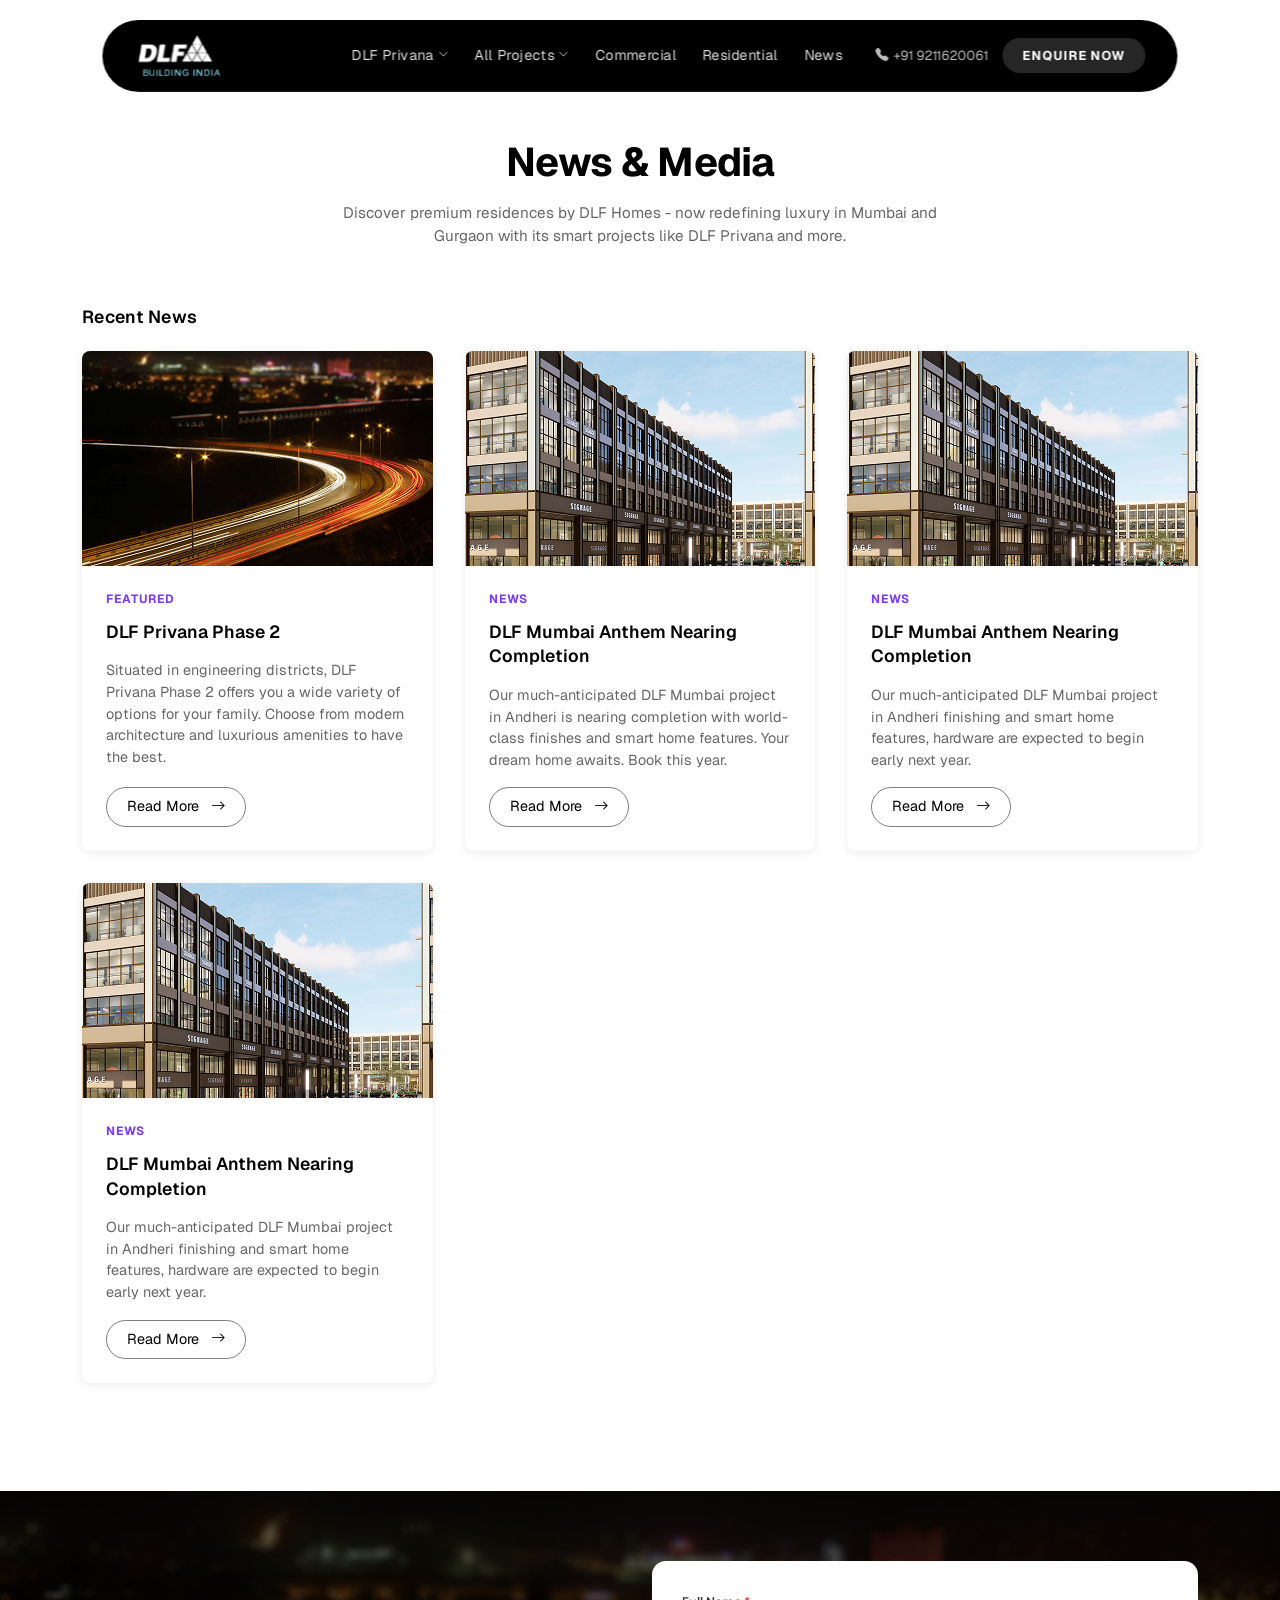
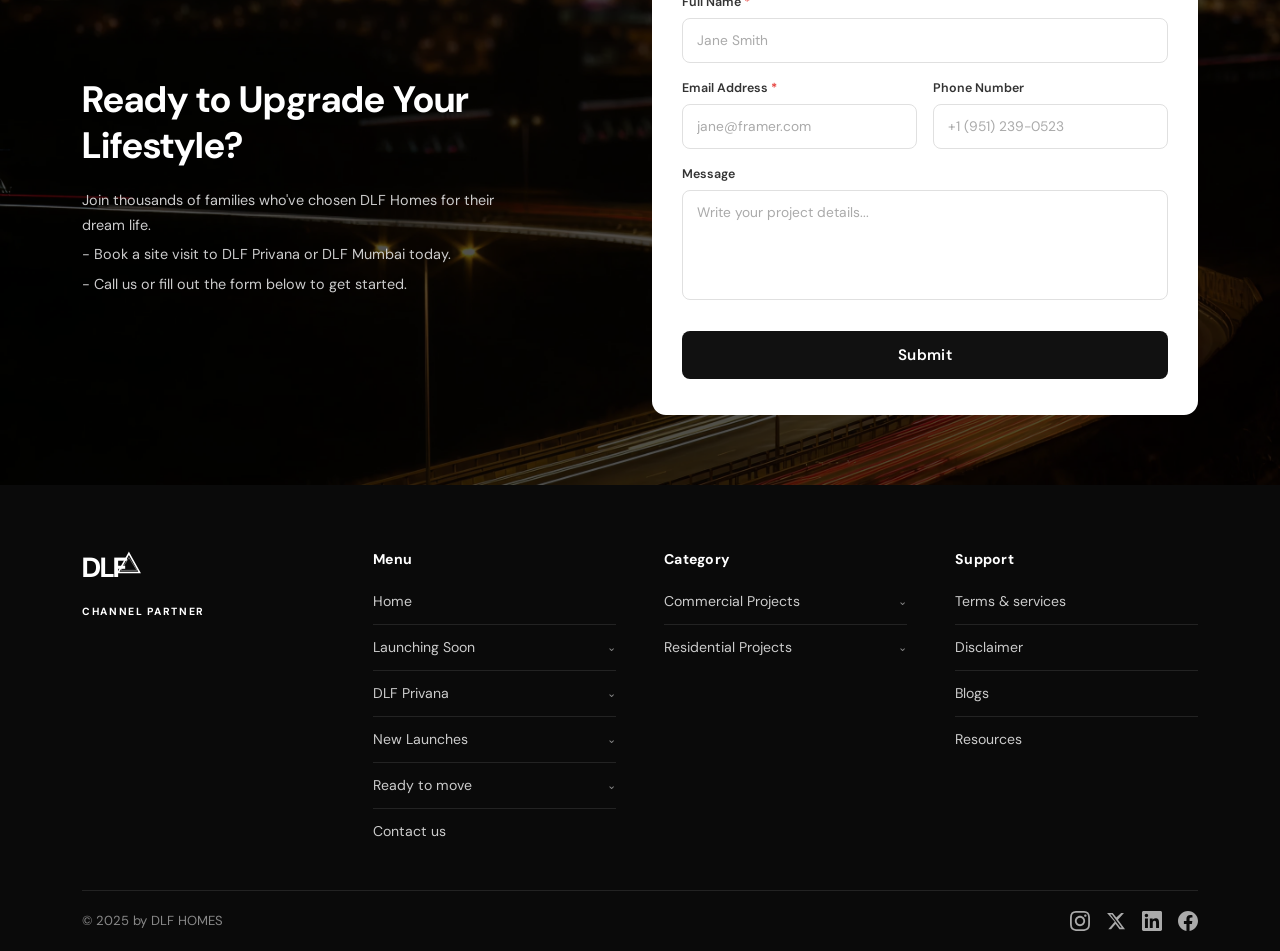
<file: blog.html>
<!doctype html>
<html lang="en">
  <head>
    <meta charset="UTF-8" />
    <meta name="viewport" content="width=device-width, initial-scale=1.0" />
    <title>DLF – Building India</title>
    <link
      href="https://cdn.jsdelivr.net/npm/bootstrap@5.3.3/dist/css/bootstrap.min.css"
      rel="stylesheet"
    />
    <link
      href="https://cdn.jsdelivr.net/npm/bootstrap-icons@1.11.3/font/bootstrap-icons.min.css"
      rel="stylesheet"
    />
    <link
      href="https://cdnjs.cloudflare.com/ajax/libs/OwlCarousel2/2.3.4/assets/owl.carousel.min.css"
      rel="stylesheet"
    />
    <link
      href="https://cdnjs.cloudflare.com/ajax/libs/OwlCarousel2/2.3.4/assets/owl.theme.default.min.css"
      rel="stylesheet"
    />
    <!-- Google Fonts -->
    <link
      href="https://fonts.googleapis.com/css2?family=Playfair+Display:wght@700&family=DM+Sans:wght@400;500;600&display=swap"
      rel="stylesheet"
    />
    <link rel="preconnect" href="https://fonts.googleapis.com" />
    <link rel="preconnect" href="https://fonts.gstatic.com" crossorigin />
    <link
      href="https://fonts.googleapis.com/css2?family=Geist:wght@100..900&display=swap"
      rel="stylesheet"
    />
    <link rel="stylesheet" href="assets/css/style.css" />
  </head>

  <style>
         /* ===== DLF CUSTOM CSS ===== */
        

     
  </style>
  <body>
    <div class="nav-overlay" id="navOverlay" onclick="closeMenu()"></div>
    <nav class="dlf-nav">
      <div class="container-xl">
        <div class="nav-bar">
          <a class="brand" href="#">
            <img src="assets/img/logo.svg" alt="" />
          </a>
          <button
            class="ham"
            id="hamBtn"
            onclick="openMenu()"
            aria-label="Open menu"
          >
            <span></span><span></span><span></span>
          </button>
          <div class="nav-menu" id="navMenu">
            <div class="mob-head">
              <a class="brand" href="#">
                <span class="t1">DLF<em>▲</em></span>
                <span class="t2">Building India</span>
              </a>
              <button
                class="mob-close"
                onclick="closeMenu()"
                aria-label="Close"
              >
                ✕
              </button>
            </div>
            <div class="nav-links">
              <div class="dd-wrap">
                <a class="nl" href="#" data-dd="dd1">
                  DLF Privana <i class="bi bi-chevron-down chev"></i>
                </a>
                <ul class="dd-panel" id="dd1">
                  <li><span class="lbl">Gurgaon</span></li>
                  <li>
                    <a class="di" href="#"
                      ><i class="bi bi-building"></i>DLF Privana South</a
                    >
                  </li>
                  <li>
                    <a class="di" href="#"
                      ><i class="bi bi-building"></i>DLF Privana West</a
                    >
                  </li>
                  <li>
                    <a class="di" href="#"
                      ><i class="bi bi-building"></i>DLF The Dahlias</a
                    >
                  </li>
                  <li>
                    <hr />
                  </li>
                  <li><span class="lbl">Mumbai</span></li>
                  <li>
                    <a class="di" href="#"
                      ><i class="bi bi-building"></i>DLF Privana Mumbai</a
                    >
                  </li>
                </ul>
              </div>
              <div class="dd-wrap">
                <a class="nl" href="#" data-dd="dd2">
                  All Projects <i class="bi bi-chevron-down chev"></i>
                </a>
                <ul class="dd-panel" id="dd2">
                  <li><span class="lbl">By Type</span></li>
                  <li>
                    <a class="di" href="#"
                      ><i class="bi bi-houses"></i>Residential</a
                    >
                  </li>
                  <li>
                    <a class="di" href="#"
                      ><i class="bi bi-briefcase"></i>Commercial</a
                    >
                  </li>
                  <li>
                    <a class="di" href="#"><i class="bi bi-shop"></i>Retail</a>
                  </li>
                  <li>
                    <hr />
                  </li>
                  <li><span class="lbl">By City</span></li>
                  <li>
                    <a class="di" href="#"
                      ><i class="bi bi-geo-alt"></i>Gurgaon</a
                    >
                  </li>
                  <li>
                    <a class="di" href="#"
                      ><i class="bi bi-geo-alt"></i>Mumbai</a
                    >
                  </li>
                  <li>
                    <a class="di" href="#"
                      ><i class="bi bi-geo-alt"></i>Delhi NCR</a
                    >
                  </li>
                  <li>
                    <a class="di" href="#"
                      ><i class="bi bi-geo-alt"></i>Chennai</a
                    >
                  </li>
                </ul>
              </div>

              <a class="nl" href="#">Commercial</a>
              <a class="nl" href="#">Residential</a>
              <a class="nl" href="#">News</a>
            </div>
            <div class="nav-right">
              <a href="tel:+919211620061" class="ph"
                ><i class="bi bi-telephone-fill"></i>+91 9211620061</a
              >
              <a href="#" class="btn-enq">Enquire Now</a>
            </div>
          </div>
        </div>
      </div>
    </nav>
    <!-- ═══════════════════ HERO ═══════════════════ -->
    <!-- MAIN CONTAINER -->
 <section class="section-newevent">
     <div class="container">
        
        <!-- HEADER SECTION -->
        <div class="dlf-news-header dlf-text-center">
            <h1 class="dlf-title">News & Media</h1>
            <p class="dlf-subtitle">Discover premium residences by DLF Homes - now redefining luxury in Mumbai and Gurgaon with its smart projects like DLF Privana and more.</p>
        </div>

        <!-- RECENT NEWS SECTION -->
        <div class="dlf-section">
            <h2 class="dlf-section-title">Recent News</h2>
            <div class="dlf-row">
                
                <!-- CARD 1 -->
                <div>
                    <div class="dlf-card">
                        <div class="dlf-card-image">
                            <img src="./assets/img/blog1.png" alt="DLF Privana Phase 2">
                        </div>
                        <div class="dlf-card-content">
                            <span class="dlf-card-category">Featured</span>
                            <h3 class="dlf-card-title">DLF Privana Phase 2</h3>
                            <p class="dlf-card-description">Situated in engineering districts, DLF Privana Phase 2 offers you a wide variety of options for your family. Choose from modern architecture and luxurious amenities to have the best.</p>
                            <a href="#" class="dlf-card-link">Read More <i class="bi bi-arrow-right"></i></a>
                        </div>
                    </div>
                </div>

                <!-- CARD 2 -->
                <div>
                    <div class="dlf-card">
                        <div class="dlf-card-image">
                            <img src="./assets/img/blog2.png" alt="DLF Mumbai Anthem Nearing Completion">
                        </div>
                        <div class="dlf-card-content">
                            <span class="dlf-card-category">News</span>
                            <h3 class="dlf-card-title">DLF Mumbai Anthem Nearing Completion</h3>
                            <p class="dlf-card-description">Our much-anticipated DLF Mumbai project in Andheri is nearing completion with world-class finishes and smart home features. Your dream home awaits. Book this year.</p>
                            <a href="#" class="dlf-card-link">Read More <i class="bi bi-arrow-right"></i></a>
                        </div>
                    </div>
                </div>

                <!-- CARD 3 -->
                <div>
                    <div class="dlf-card">
                        <div class="dlf-card-image">
                            <img src="./assets/img/blog2.png" alt="DLF Mumbai Anthem Nearing Completion">
                        </div>
                        <div class="dlf-card-content">
                            <span class="dlf-card-category">News</span>
                            <h3 class="dlf-card-title">DLF Mumbai Anthem Nearing Completion</h3>
                            <p class="dlf-card-description">Our much-anticipated DLF Mumbai project in Andheri finishing and smart home features, hardware are expected to begin early next year.</p>
                            <a href="#" class="dlf-card-link">Read More <i class="bi bi-arrow-right"></i></a>
                        </div>
                    </div>
                </div>
                 <div>
                    <div class="dlf-card">
                        <div class="dlf-card-image">
                            <img src="./assets/img/blog2.png" alt="DLF Mumbai Anthem Nearing Completion">
                        </div>
                        <div class="dlf-card-content">
                            <span class="dlf-card-category">News</span>
                            <h3 class="dlf-card-title">DLF Mumbai Anthem Nearing Completion</h3>
                            <p class="dlf-card-description">Our much-anticipated DLF Mumbai project in Andheri finishing and smart home features, hardware are expected to begin early next year.</p>
                            <a href="#" class="dlf-card-link">Read More <i class="bi bi-arrow-right"></i></a>
                        </div>
                    </div>
                </div>
                
            </div>
        </div>


    </div>
 </section>
    

    <section class="dlf-cta-section">
      <!-- Background with overlay -->
      <div class="dlf-cta-bg"></div>

      <!-- Top teal line -->
      <div class="dlf-cta-topline"></div>

      <div class="container">
        <div class="row align-items-center">
          <!-- ══ LEFT: Heading + Description ══ -->
          <div class="col-12 col-lg-5">
            <div class="dlf-cta-left">
              <h2 class="dlf-cta-heading">
                Ready to Upgrade Your<br />Lifestyle?
              </h2>
              <div class="dlf-cta-desc">
                <p>
                  Join thousands of families who've chosen DLF Homes for their
                  dream life.
                </p>
                <p>- Book a site visit to DLF Privana or DLF Mumbai today.</p>
                <p>- Call us or fill out the form below to get started.</p>
              </div>
            </div>
          </div>

          <!-- ══ RIGHT: Contact Form Card ══ -->
          <div class="col-12 col-lg-6 offset-lg-1">
            <div class="dlf-cta-card">
              <!-- Full Name -->
              <div class="dlf-cta-form-group">
                <label class="dlf-cta-label">Full Name <span>*</span></label>
                <input
                  type="text"
                  class="dlf-cta-input"
                  placeholder="Jane Smith"
                />
              </div>

              <!-- Email + Phone -->
              <div class="row g-3 dlf-cta-form-group">
                <div class="col-12 col-sm-6">
                  <label class="dlf-cta-label"
                    >Email Address <span>*</span></label
                  >
                  <input
                    type="email"
                    class="dlf-cta-input"
                    placeholder="jane@framer.com"
                  />
                </div>
                <div class="col-12 col-sm-6">
                  <label class="dlf-cta-label">Phone Number</label>
                  <input
                    type="tel"
                    class="dlf-cta-input"
                    placeholder="+1 (951) 239-0523"
                  />
                </div>
              </div>

              <!-- Message -->
              <div class="dlf-cta-form-group">
                <label class="dlf-cta-label">Message</label>
                <textarea
                  class="dlf-cta-textarea"
                  placeholder="Write your project details..."
                ></textarea>
              </div>

              <!-- Submit -->
              <button class="dlf-cta-submit" type="button">Submit</button>
            </div>
          </div>
        </div>
      </div>
    </section>

    <footer class="dlf-footer">
      <!-- City background -->
      <div class="dlf-footer-bg"></div>

      <div class="container">
        <!-- ══ MAIN FOOTER ROW ══ -->
        <div class="dlf-footer-main">
          <div class="row g-4 g-lg-5">
            <!-- Col 1: Logo -->
            <div class="col-12 col-md-6 col-lg-3">
              <div class="dlf-footer-logo-wrap">
                <div class="dlf-footer-logo">
                  <!-- DLF Logo SVG -->
                  <svg viewBox="0 0 120 80" xmlns="http://www.w3.org/2000/svg">
                    <!-- DLF text -->
                    <text
                      x="0"
                      y="52"
                      font-family="DM Sans, Arial, sans-serif"
                      font-weight="800"
                      font-size="52"
                      fill="#ffffff"
                      letter-spacing="-2"
                    >
                      DLF
                    </text>
                    <!-- Triangle icon -->
                    <polygon
                      points="88,8 108,44 68,44"
                      fill="none"
                      stroke="#ffffff"
                      stroke-width="3"
                    />
                    <polygon
                      points="88,16 103,40 73,40"
                      fill="none"
                      stroke="#ffffff"
                      stroke-width="1.5"
                      opacity="0.5"
                    />
                  </svg>
                </div>
                <div class="dlf-footer-brand-text">Channel Partner</div>
              </div>
            </div>

            <!-- Col 2: Menu -->
            <div class="col-6 col-md-3 col-lg-3">
              <div class="dlf-footer-col-title">Menu</div>
              <ul class="dlf-footer-links">
                <li><a href="#">Home</a></li>
                <li>
                  <a href="#"
                    >Launching Soon
                    <span class="dlf-footer-arrow">&#8964;</span></a
                  >
                </li>
                <li>
                  <a href="#"
                    >DLF Privana
                    <span class="dlf-footer-arrow">&#8964;</span></a
                  >
                </li>
                <li>
                  <a href="#"
                    >New Launches
                    <span class="dlf-footer-arrow">&#8964;</span></a
                  >
                </li>
                <li>
                  <a href="#"
                    >Ready to move
                    <span class="dlf-footer-arrow">&#8964;</span></a
                  >
                </li>
                <li><a href="#">Contact us</a></li>
              </ul>
            </div>

            <!-- Col 3: Category -->
            <div class="col-6 col-md-3 col-lg-3">
              <div class="dlf-footer-col-title">Category</div>
              <ul class="dlf-footer-links">
                <li>
                  <a href="#"
                    >Commercial Projects
                    <span class="dlf-footer-arrow">&#8964;</span></a
                  >
                </li>
                <li>
                  <a href="#"
                    >Residential Projects
                    <span class="dlf-footer-arrow">&#8964;</span></a
                  >
                </li>
              </ul>
            </div>

            <!-- Col 4: Support -->
            <div class="col-6 col-md-3 col-lg-3">
              <div class="dlf-footer-col-title">Support</div>
              <ul class="dlf-footer-links">
                <li><a href="#">Terms &amp; services</a></li>
                <li><a href="#">Disclaimer</a></li>
                <li><a href="#">Blogs</a></li>
                <li><a href="#">Resources</a></li>
              </ul>
            </div>
          </div>
        </div>
        <!-- /main -->

        <!-- ══ BOTTOM BAR ══ -->
        <div class="dlf-footer-bottom">
          <!-- Copyright -->
          <div class="dlf-footer-copy">© 2025 by DLF HOMES</div>

          <!-- Social Icons -->
          <div class="dlf-footer-socials">
            <!-- Instagram -->
            <a href="#" aria-label="Instagram">
              <svg viewBox="0 0 24 24" xmlns="http://www.w3.org/2000/svg">
                <path
                  d="M12 2.163c3.204 0 3.584.012 4.85.07 3.252.148 4.771 1.691 4.919 4.919.058 1.265.069 1.645.069 4.849 0 3.205-.012 3.584-.069 4.849-.149 3.225-1.664 4.771-4.919 4.919-1.266.058-1.644.07-4.85.07-3.204 0-3.584-.012-4.849-.07-3.26-.149-4.771-1.699-4.919-4.92-.058-1.265-.07-1.644-.07-4.849 0-3.204.013-3.583.07-4.849.149-3.227 1.664-4.771 4.919-4.919 1.266-.057 1.645-.069 4.849-.069zm0-2.163c-3.259 0-3.667.014-4.947.072-4.358.2-6.78 2.618-6.98 6.98-.059 1.281-.073 1.689-.073 4.948 0 3.259.014 3.668.072 4.948.2 4.358 2.618 6.78 6.98 6.98 1.281.058 1.689.072 4.948.072 3.259 0 3.668-.014 4.948-.072 4.354-.2 6.782-2.618 6.979-6.98.059-1.28.073-1.689.073-4.948 0-3.259-.014-3.667-.072-4.947-.196-4.354-2.617-6.78-6.979-6.98-1.281-.059-1.69-.073-4.949-.073zm0 5.838c-3.403 0-6.162 2.759-6.162 6.162s2.759 6.163 6.162 6.163 6.162-2.759 6.162-6.163c0-3.403-2.759-6.162-6.162-6.162zm0 10.162c-2.209 0-4-1.79-4-4 0-2.209 1.791-4 4-4s4 1.791 4 4c0 2.21-1.791 4-4 4zm6.406-11.845c-.796 0-1.441.645-1.441 1.44s.645 1.44 1.441 1.44c.795 0 1.439-.645 1.439-1.44s-.644-1.44-1.439-1.44z"
                />
              </svg>
            </a>

            <!-- X (Twitter) -->
            <a href="#" aria-label="X">
              <svg viewBox="0 0 24 24" xmlns="http://www.w3.org/2000/svg">
                <path
                  d="M18.244 2.25h3.308l-7.227 8.26 8.502 11.24H16.17l-4.714-6.231-5.401 6.231H2.748l7.73-8.835L1.254 2.25H8.08l4.253 5.622 5.911-5.622zm-1.161 17.52h1.833L7.084 4.126H5.117z"
                />
              </svg>
            </a>

            <!-- LinkedIn -->
            <a href="#" aria-label="LinkedIn">
              <svg viewBox="0 0 24 24" xmlns="http://www.w3.org/2000/svg">
                <path
                  d="M20.447 20.452h-3.554v-5.569c0-1.328-.027-3.037-1.852-3.037-1.853 0-2.136 1.445-2.136 2.939v5.667H9.351V9h3.414v1.561h.046c.477-.9 1.637-1.85 3.37-1.85 3.601 0 4.267 2.37 4.267 5.455v6.286zM5.337 7.433c-1.144 0-2.063-.926-2.063-2.065 0-1.138.92-2.063 2.063-2.063 1.14 0 2.064.925 2.064 2.063 0 1.139-.925 2.065-2.064 2.065zm1.782 13.019H3.555V9h3.564v11.452zM22.225 0H1.771C.792 0 0 .774 0 1.729v20.542C0 23.227.792 24 1.771 24h20.451C23.2 24 24 23.227 24 22.271V1.729C24 .774 23.2 0 22.222 0h.003z"
                />
              </svg>
            </a>

            <!-- Facebook -->
            <a href="#" aria-label="Facebook">
              <svg viewBox="0 0 24 24" xmlns="http://www.w3.org/2000/svg">
                <path
                  d="M24 12.073c0-6.627-5.373-12-12-12s-12 5.373-12 12c0 5.99 4.388 10.954 10.125 11.854v-8.385H7.078v-3.47h3.047V9.43c0-3.007 1.792-4.669 4.533-4.669 1.312 0 2.686.235 2.686.235v2.953H15.83c-1.491 0-1.956.925-1.956 1.874v2.25h3.328l-.532 3.47h-2.796v8.385C19.612 23.027 24 18.062 24 12.073z"
                />
              </svg>
            </a>
          </div>
        </div>
        <!-- /bottom -->
      </div>
    </footer>

    <script src="https://cdn.jsdelivr.net/npm/bootstrap@5.3.3/dist/js/bootstrap.bundle.min.js"></script>
    <script src="https://code.jquery.com/jquery-3.7.1.min.js"></script>
    <script src="https://cdnjs.cloudflare.com/ajax/libs/OwlCarousel2/2.3.4/owl.carousel.min.js"></script>

    <script>
      // ── Animated Counter on Scroll ──
      function animateCounter(el) {
        var target = parseInt(el.getAttribute("data-target"));
        var suffix = el.getAttribute("data-suffix") || "";
        var duration = 2000; // ms
        var stepTime = 16; // ~60fps
        var steps = duration / stepTime;
        var increment = target / steps;
        var current = 0;

        var timer = setInterval(function () {
          current += increment;
          if (current >= target) {
            current = target;
            clearInterval(timer);
          }
          // Format with commas for large numbers
          var display = Math.floor(current);
          if (display >= 1000) {
            display = display.toLocaleString("en-IN");
          }
          el.textContent = display + suffix;
        }, stepTime);
      }

      // ── Intersection Observer ──
      var counters = document.querySelectorAll(".counter");
      var triggered = false;

      var observer = new IntersectionObserver(
        function (entries) {
          entries.forEach(function (entry) {
            if (entry.isIntersecting && !triggered) {
              triggered = true;
              counters.forEach(function (counter) {
                animateCounter(counter);
              });
            }
          });
        },
        { threshold: 0.4 },
      );

      var section = document.querySelector(".counter-section");
      if (section) observer.observe(section);
    </script>
    <script>
      $(function () {
        var carousels = {
          residential: {
            owlId: "#owl-residential",
            dotsId: "#dots-residential",
          },
          commercial: { owlId: "#owl-commercial", dotsId: "#dots-commercial" },
        };

        /* ── Build dots ── */
        function buildDots(tabKey) {
          var cfg = carousels[tabKey];
          var $owl = $(cfg.owlId);
          var total = $owl.find(".item").length;
          var items = getItems();
          var pages = Math.ceil(total / items);
          var $wrap = $(cfg.dotsId).empty();
          for (var i = 0; i < pages; i++) {
            $wrap.append(
              '<button class="owl-dot-btn' +
                (i === 0 ? " active" : "") +
                '" data-page="' +
                i +
                '"></button>',
            );
          }
        }

        function getItems() {
          var w = $(window).width();
          if (w < 576) return 1;
          if (w < 992) return 2;
          return 3;
        }

        /* ── Init carousel ── */
        function initOwl(tabKey) {
          var cfg = carousels[tabKey];
          var $owl = $(cfg.owlId);
          if ($owl.hasClass("owl-loaded")) return;

          $owl.owlCarousel({
            loop: false,
            margin: 0,
            dots: false,
            nav: false,
            responsive: {
              0: { items: 1 },
              576: { items: 2 },
              992: { items: 3 },
            },
          });

          buildDots(tabKey);

          $owl.on("translated.owl.carousel", function (e) {
            var page = Math.floor(e.item.index / getItems());
            $(cfg.dotsId)
              .find(".owl-dot-btn")
              .removeClass("active")
              .eq(page)
              .addClass("active");
          });

          $(cfg.dotsId).on("click", ".owl-dot-btn", function () {
            var page = $(this).data("page");
            $owl.trigger("to.owl.carousel", [page * getItems(), 400]);
          });
        }

        /* ── Prev / Next ── */
        $(document).on("click", ".owl-custom-btn", function () {
          var target = "#" + $(this).data("target");
          var dir = $(this).data("dir");
          $(target).trigger(
            dir === "prev" ? "prev.owl.carousel" : "next.owl.carousel",
          );
        });

        /* ── Tab switch ── */
        $("#projectTabPills").on("click", ".tab-pill-btn", function () {
          var tab = $(this).data("tab");
          $(".tab-pill-btn").removeClass("active");
          $(this).addClass("active");
          $(".tab-panel-carousel").hide().removeClass("active");
          $("#panel-" + tab)
            .show()
            .addClass("active");
          initOwl(tab);
          setTimeout(function () {
            var $owl = $(carousels[tab].owlId);
            if ($owl.hasClass("owl-loaded"))
              $owl.trigger("refresh.owl.carousel");
          }, 50);
        });

        /* ── Init default tab ── */
        initOwl("residential");
      });
    </script>
    <script>
      $(function () {
        // ── Carousel config map ──
        const carousels = {
          featured: { id: "#owl-featured", dots: "#dots-featured" },
          "new-launches": {
            id: "#owl-new-launches",
            dots: "#dots-new-launches",
          },
          ready: { id: "#owl-ready", dots: "#dots-ready" },
          coming: { id: "#owl-coming", dots: "#dots-coming" },
        };

        // ── Build custom dots ──
        function buildDots(owlId, dotsContainerId, totalSlides, items) {
          const pages = Math.ceil(totalSlides / items);
          const $c = $(dotsContainerId).empty();
          for (let i = 0; i < pages; i++) {
            $c.append(
              `<button class="owl-dot-custom${i === 0 ? " active" : ""}" data-page="${i}"></button>`,
            );
          }
        }

        // ── Init one carousel ──
        function initOwl(tabKey) {
          const cfg = carousels[tabKey];
          const $owl = $(cfg.id);

          if ($owl.hasClass("owl-loaded")) return; // already init

          $owl.owlCarousel({
            loop: false,
            margin: 16,
            dots: false,
            nav: false,
            responsive: {
              0: { items: 1 },
              576: { items: 2 },
              992: { items: 3 },
            },
          });

          const totalSlides = $owl.find(".item").length;
          let itemsVisible = 3;
          if ($(window).width() < 576) itemsVisible = 1;
          else if ($(window).width() < 992) itemsVisible = 2;
          buildDots(cfg.id, cfg.dots, totalSlides, itemsVisible);

          // Sync dots on slide change
          $owl.on("translated.owl.carousel", function (e) {
            const page = e.item.index;
            const $dots = $(cfg.dots).find(".owl-dot-custom");
            $dots.removeClass("active");
            $dots.eq(Math.floor(page)).addClass("active");
          });

          // Custom dot click
          $(cfg.dots).on("click", ".owl-dot-custom", function () {
            const page = $(this).data("page");
            $owl.trigger("to.owl.carousel", [page * itemsVisible, 400]);
          });
        }

        // ── Tab switching ──
        $("#tabList").on("click", ".tab-btn", function () {
          const tab = $(this).data("tab");

          // Update active tab button
          $(".tab-btn").removeClass("active");
          $(this).addClass("active");

          // Show correct panel
          $(".tab-panel").removeClass("active");
          $("#panel-" + tab).addClass("active");

          // Init carousel (lazy)
          initOwl(tab);
        });

        // ── Prev/Next buttons ──
        $(document).on("click", ".owl-custom-prev", function () {
          $("#" + $(this).data("target")).trigger("prev.owl.carousel");
        });
        $(document).on("click", ".owl-custom-next", function () {
          $("#" + $(this).data("target")).trigger("next.owl.carousel");
        });

        // ── Init active tab's carousel on load ──
        initOwl("new-launches");
      });
    </script>
    <script>
      const DESK = 992;
      const menu = document.getElementById("navMenu");
      const overlay = document.getElementById("navOverlay");

      /* ── Mobile open / close ── */
      function openMenu() {
        menu.classList.add("open");
        overlay.classList.add("show");
        document.body.style.overflow = "hidden";
      }
      function closeMenu() {
        menu.classList.remove("open");
        overlay.classList.remove("show");
        document.body.style.overflow = "";
        // close all dropdowns too
        closeAllDd();
      }

      /* ── Dropdown helpers ── */
      function closeAllDd(except) {
        document.querySelectorAll(".dd-panel.show").forEach((p) => {
          if (p !== except) {
            p.classList.remove("show");
            document
              .querySelector(`[data-dd="${p.id}"]`)
              .classList.remove("open");
          }
        });
      }

      document.querySelectorAll("[data-dd]").forEach((link) => {
        const panel = document.getElementById(link.getAttribute("data-dd"));
        const wrap = link.closest(".dd-wrap");
        let leaveT;

        /* DESKTOP — hover */
        wrap.addEventListener("mouseenter", () => {
          if (window.innerWidth < DESK) return;
          clearTimeout(leaveT);
          closeAllDd(panel);
          panel.classList.add("show");
          link.classList.add("open");
        });
        wrap.addEventListener("mouseleave", () => {
          if (window.innerWidth < DESK) return;
          leaveT = setTimeout(() => {
            panel.classList.remove("show");
            link.classList.remove("open");
          }, 120);
        });

        /* MOBILE — click/tap accordion */
        link.addEventListener("click", (e) => {
          e.preventDefault();
          if (window.innerWidth >= DESK) return;
          const isOpen = panel.classList.contains("show");
          closeAllDd(panel);
          if (!isOpen) {
            panel.classList.add("show");
            link.classList.add("open");
          } else {
            panel.classList.remove("show");
            link.classList.remove("open");
          }
        });
      });

      /* close dropdowns on outside click (desktop) */
      document.addEventListener("click", (e) => {
        if (window.innerWidth >= DESK && !e.target.closest(".dd-wrap"))
          closeAllDd();
      });

      /* close menu on resize to desktop */
      window.addEventListener("resize", () => {
        if (window.innerWidth >= DESK) closeMenu();
      });
    </script>

    <script>
      (function ($) {
        $(document).ready(function () {
          var $owl = $("#dlfUpdatedOwl");

          $owl.owlCarousel({
            loop: false,
            margin: 0,
            dots: false,
            nav: false,
            responsive: {
              0: { items: 1 },
              576: { items: 1 },
              768: { items: 2 },
              992: { items: 2 },
            },
          });

          $("#dlfUpdPrev").on("click", function () {
            $owl.trigger("prev.owl.carousel");
          });

          $("#dlfUpdNext").on("click", function () {
            $owl.trigger("next.owl.carousel");
          });
        });
      })(jQuery);
    </script>

    <script>
(function () {
  var pairs   = document.querySelectorAll('.dlf-gal-pair');
  var counter = document.getElementById('dlf-gal-counter');
  var prevBtn = document.getElementById('dlf-gal-prev');
  var nextBtn = document.getElementById('dlf-gal-next');
  var total   = pairs.length;
  var current = 0;

  function showPair(index) {
    pairs.forEach(function (pair, i) {
      pair.style.display = (i === index) ? 'flex' : 'none';
      // re-trigger animation on active pair
      if (i === index) {
        pair.classList.remove('dlf-gal-pair');
        void pair.offsetWidth; // reflow
        pair.classList.add('dlf-gal-pair');
      }
    });
    counter.textContent = (index + 1) + ' / ' + total;
  }

  prevBtn.addEventListener('click', function () {
    if (current > 0) { current--; showPair(current); }
  });

  nextBtn.addEventListener('click', function () {
    if (current < total - 1) { current++; showPair(current); }
  });

  // Init — show first, hide rest
  showPair(0);
})();

(function () {
  var tabs     = document.querySelectorAll('.dlf-am-tab-btn');
  var imgA     = document.getElementById('dlfAmImgA');
  var imgB     = document.getElementById('dlfAmImgB');
  var front    = imgA;
  var back     = imgB;
  var current  = 0;
  var duration = 3000; // ms per tab
  var interval = null;
  var startTime = null;
  var rafId    = null;

  /* ── Switch to tab by index ── */
  function switchTo(index) {
    // Reset all tabs
    tabs.forEach(function (t) {
      t.classList.remove('active');
      var bar = t.querySelector('.dlf-am-progress-bar');
      bar.style.transition = 'none';
      bar.style.width = '0%';
    });

    current = (index + tabs.length) % tabs.length;
    var btn = tabs[current];
    btn.classList.add('active');

    // Swap image
    var newSrc = btn.getAttribute('data-img');
    back.src = newSrc;
    back.classList.remove('dlf-am-img-hidden');
    back.classList.add('dlf-am-img-visible');
    front.classList.remove('dlf-am-img-visible');
    front.classList.add('dlf-am-img-hidden');
    var tmp = front; front = back; back = tmp;

    // Start progress bar animation
    startProgress(btn.querySelector('.dlf-am-progress-bar'));
  }

  /* ── Animate progress bar using requestAnimationFrame ── */
  function startProgress(bar) {
    if (rafId) cancelAnimationFrame(rafId);
    startTime = null;

    function step(ts) {
      if (!startTime) startTime = ts;
      var elapsed = ts - startTime;
      var pct = Math.min((elapsed / duration) * 100, 100);
      bar.style.width = pct + '%';

      if (pct < 100) {
        rafId = requestAnimationFrame(step);
      } else {
        // Auto advance to next
        switchTo(current + 1);
      }
    }
    rafId = requestAnimationFrame(step);
  }

  /* ── Manual click ── */
  tabs.forEach(function (btn, i) {
    btn.addEventListener('click', function () {
      if (i === current) return; // already active
      switchTo(i);
    });
  });

  /* ── Init first tab ── */
  switchTo(0);
})();

(function () {
  var items = document.querySelectorAll('.dlf-faq-item');

  items.forEach(function (item) {
    var btn = item.querySelector('.dlf-faq-question');

    btn.addEventListener('click', function () {
      var isOpen = item.classList.contains('open');

      // Close all
      items.forEach(function (i) {
        i.classList.remove('open');
      });

      // Open clicked (if was closed)
      if (!isOpen) {
        item.classList.add('open');
      }
    });
  });
})();
</script>
  </body>
</html>
</file>
<file: assets/css/style.css>
:root {
  --cyan: #00b4d8;
}
*,
*::before,
*::after {
  margin: 0;
  padding: 0;
  box-sizing: border-box;
}
body {
  font-family: "Geist", sans-serif;
  overflow-x: hidden;
}

/* ════════════════════════════
       NAV BAR
    ════════════════════════════ */
.nav-bar .brand img {
  height: 49px;
}
.dlf-nav {
  position: absolute;
  top: 0;
  left: 0;
  right: 0;
  z-index: 999;
  background: rgba(0, 0, 0, 0.42);
  backdrop-filter: blur(10px);
  -webkit-backdrop-filter: blur(10px);
  border-bottom: 1px solid rgba(255, 255, 255, 0.08);
  width: 84%;
  left: 50%;
  transform: translateX(-50%);
  background: black;
  padding: 0px 20px;
  border-radius: 45px;
  top: 20px;
}

.nav-bar {
  display: flex;
  align-items: center;
  justify-content: space-between;
  padding: 11px 0;
  position: relative;
}

/* — Brand — */
.brand {
  text-decoration: none;
  line-height: 1;
  flex-shrink: 0;
}
.brand .t1 {
  font-family: "Geist", sans-serif;
  font-size: 1.55rem;
  font-weight: 900;
  color: #fff;
  letter-spacing: 0.12em;
}
.brand .t1 em {
  color: var(--cyan);
  font-style: normal;
  font-size: 0.88rem;
}
.brand .t2 {
  display: block;
  font-size: 0.46rem;
  color: rgba(255, 255, 255, 0.5);
  letter-spacing: 0.22em;
  text-transform: uppercase;
  margin-top: 2px;
}

/* — Hamburger (mobile only) — */
.ham {
  display: none; /* hidden on desktop */
  flex-direction: column;
  gap: 5px;
  background: transparent;
  border: 1.5px solid rgba(255, 255, 255, 0.3);
  border-radius: 4px;
  padding: 7px 10px;
  cursor: pointer;
  flex-shrink: 0;
  transition: border-color 0.2s;
  z-index: 10;
}
.ham:hover {
  border-color: var(--cyan);
}
.ham span {
  display: block;
  width: 22px;
  height: 2px;
  background: #fff;
  border-radius: 2px;
  transition: background 0.2s;
}
.ham:hover span {
  background: var(--cyan);
}

/* — Nav menu — */
.nav-menu {
  display: flex;
  align-items: center;
  flex: 1;
  justify-content: end;
  padding-left: 20px;
  gap: 20px;
}

.nav-links {
  display: flex;
  align-items: center;
  gap: 0;
}

/* nav-link */
.nav-links .nl {
  color: #ddd;
  font-size: 0.88rem;
  font-weight: 400;
  letter-spacing: 0.03em;
  padding: 14px 13px;
  display: flex;
  align-items: center;
  gap: 4px;
  text-decoration: none;
  transition: color 0.2s;
  white-space: nowrap;
  cursor: pointer;
  position: relative;
}
.nav-links .nl:hover,
.nav-links .nl.open {
  color: var(--cyan);
}
.nav-links .nl .chev {
  font-size: 0.62rem;
  transition: transform 0.22s;
}
.nav-links .nl.open .chev {
  transform: rotate(180deg);
}

/* — Dropdown — */
.dd-wrap {
  position: relative;
}

.dd-panel {
  display: none;
  position: absolute;
  top: calc(100% + 2px);
  left: 0;
  min-width: 230px;
  background: rgba(8, 10, 18, 0.97);
  backdrop-filter: blur(12px);
  border: 1px solid rgba(255, 255, 255, 0.08);
  border-radius: 4px;
  box-shadow: 0 18px 44px rgba(0, 0, 0, 0.55);
  padding: 8px 0;
  z-index: 2000;
  list-style: none;
  animation: ddFade 0.18s ease;
}
.dd-panel.show {
  display: block;
}
@keyframes ddFade {
  from {
    opacity: 0;
    transform: translateY(-6px);
  }
  to {
    opacity: 1;
    transform: translateY(0);
  }
}

.dd-panel .lbl {
  display: block;
  font-size: 0.62rem;
  color: rgba(255, 255, 255, 0.28);
  letter-spacing: 0.18em;
  text-transform: uppercase;
  padding: 7px 18px 3px;
}
.dd-panel .di {
  display: flex;
  align-items: center;
  gap: 9px;
  padding: 9px 18px;
  color: #bbb;
  font-size: 0.84rem;
  text-decoration: none;
  transition:
    background 0.15s,
    color 0.15s;
}
.dd-panel .di:hover {
  background: rgba(0, 180, 216, 0.1);
  color: var(--cyan);
}
.dd-panel .di i {
  font-size: 0.72rem;
  color: var(--cyan);
  opacity: 0.65;
}
.dd-panel hr {
  border: none;
  border-top: 1px solid rgba(255, 255, 255, 0.07);
  margin: 4px 0;
}

/* — Right side — */
.nav-right {
  display: flex;
  align-items: center;
  gap: 14px;
  flex-shrink: 0;
}
.ph {
  color: #bbb;
  font-size: 0.82rem;
  text-decoration: none;
  display: flex;
  align-items: center;
  gap: 5px;
  transition: color 0.2s;
}
.ph i {
}
.ph:hover {
  color: var(--cyan);
}
.btn-enq {
  background: rgb(38 38 38);
  color: #fff !important;
  font-size: 0.8rem;
  font-weight: 700;
  letter-spacing: 0.07em;
  text-transform: uppercase;
  padding: 8px 20px;
  border-radius: 3px;
  text-decoration: none;
  white-space: nowrap;
  transition:
    background 0.2s,
    transform 0.2s;
  border-radius: 21px;
}
.btn-enq:hover {
  background: #009bbf;
  transform: translateY(-1px);
}

/* ════════════════════════════
       MOBILE  ≤ 991px
    ════════════════════════════ */
@media (max-width: 991.98px) {
  .ham {
    display: flex;
  }

  /* Slide-in panel from right */
  .nav-menu {
    /* fixed overlay, slides from right */
    position: fixed;
    top: 0;
    right: -300px;
    bottom: 0;
    width: 280px;
    background: #0a0c14;
    border-left: 1px solid rgba(255, 255, 255, 0.07);
    flex-direction: column;
    align-items: stretch;
    justify-content: flex-start;
    padding: 0;
    z-index: 1050;
    transition: right 0.3s cubic-bezier(0.4, 0, 0.2, 1);
    overflow-y: auto;
  }
  .nav-menu.open {
    right: 0;
    z-index: 1111111;
    height: 100vh;
  }

  /* Dim overlay behind panel */
  .nav-overlay {
    display: none;
    position: fixed;
    inset: 0;
    background: rgba(0, 0, 0, 0.55);
    z-index: 1040;
  }
  .nav-overlay.show {
    display: block;
    z-index: -1;
  }

  /* Mobile menu header */
  .mob-head {
    display: flex !important;
    align-items: center;
    justify-content: space-between;
    padding: 14px 18px;
    border-bottom: 1px solid rgba(255, 255, 255, 0.08);
    flex-shrink: 0;
  }
  .mob-close {
    background: transparent;
    border: none;
    cursor: pointer;
    color: #aaa;
    font-size: 1.3rem;
    line-height: 1;
    transition: color 0.2s;
    padding: 4px;
  }
  .mob-close:hover {
    color: #fff;
  }

  /* Links go vertical */
  .nav-links {
    flex-direction: column;
    align-items: stretch;
    gap: 0;
    width: 100%;
  }

  .nav-links .nl {
    padding: 14px 20px;
    border-bottom: 1px solid rgba(255, 255, 255, 0.06);
    justify-content: space-between;
  }

  /* Dropdown becomes inline accordion */
  .dd-panel {
    position: static;
    min-width: unset;
    width: 100%;
    background: rgba(0, 0, 0, 0.28);
    border: none;
    border-radius: 0;
    box-shadow: none;
    padding: 0;
    border-top: 1px solid rgba(255, 255, 255, 0.05);
    animation: none;
  }
  .dd-panel .di {
    padding-left: 34px;
  }
  .dd-panel .lbl {
    padding-left: 34px;
  }
  .dd-panel hr {
    margin: 2px 0;
  }

  /* Right side stacks at bottom of menu */
  .nav-right {
    flex-direction: column;
    align-items: stretch;
    padding: 18px;
    margin-top: auto;
    border-top: 1px solid rgba(255, 255, 255, 0.08);
    gap: 12px;
  }
  .btn-enq {
    text-align: center;
    padding: 12px;
    font-size: 0.85rem;
    border-radius: 4px;
  }
  .ph {
    justify-content: center;
  }
}

/* desktop: hide mobile-only elements */
@media (min-width: 992px) {
  .mob-head {
    display: none !important;
  }
  .nav-overlay {
    display: none !important;
  }
}

/* ════════════════════════════
       HERO
    ════════════════════════════ */
.hero {
  position: relative;
  width: 100%;
  /* min-height: auto; */
  display: flex;
  align-items: center;
  justify-content: center;
  overflow: hidden;
  padding: 100px 0px;
  padding-top: 150px;
}
.hero-bg {
  position: absolute;
  inset: 0;
  background:
    linear-gradient(
      to bottom,
      rgb(0 0 0 / 66%) 0%,
      rgb(0 0 0 / 50%) 50%,
      rgba(0, 0, 0, 0.7) 100%
    ),
    url(../img/banner.png) center / cover no-repeat;
  transform: scale(1.04);
  animation: zoomBg 14s ease-in-out infinite alternate;
}
@keyframes zoomBg {
  from {
    transform: scale(1.04);
  }
  to {
    transform: scale(1);
  }
}

.hero-content {
  position: relative;
  z-index: 2;
  text-align: center;
  color: #fff;
  padding: 0 20px;
  /* margin-bottom: 110px; */
  animation: fadeUp 0.9s ease both;
}
@keyframes fadeUp {
  from {
    opacity: 0;
    transform: translateY(36px);
  }
  to {
    opacity: 1;
    transform: translateY(0);
  }
}
.hero-content h1 {
  font-family: "Geist", sans-serif;
  font-size: clamp(2rem, 5.5vw, 4rem);
  font-weight: 700;
  line-height: 1.18;
  text-shadow: 0 2px 24px rgba(0, 0, 0, 0.5);
}
.hero-content h1 .hl {
  color: #00b4d8;
}
.hdiv {
  display: flex;
  align-items: center;
  justify-content: center;
  gap: 5px;
  margin: 18px auto 22px;
}

.hero-content p {
  font-size: clamp(0.87rem, 1.8vw, 1.05rem);
  color: rgba(255, 255, 255, 0.82);
  max-width: 520px;
  margin: 0 auto 32px;
  line-height: 1.75;
  font-weight: 300;
}
.btn-hero {
  background: transparent;
  color: #fff;
  border: 2px solid rgba(255, 255, 255, 0.75);
  border-radius: 30px;
  padding: 12px 38px;
  font-size: 0.88rem;
  font-weight: 700;
  letter-spacing: 0.1em;
  text-transform: uppercase;
  text-decoration: none;
  display: inline-block;
  transition:
    background 0.3s,
    border-color 0.3s,
    transform 0.2s;
}
.btn-hero:hover {
  background: var(--cyan);
  border-color: var(--cyan);
  color: #fff;
  transform: translateY(-2px);
}
.scroll-dot {
  position: absolute;
  bottom: 88px;
  left: 50%;
  transform: translateX(-50%);
  z-index: 10;
}
.scroll-dot span {
  display: block;
  width: 1px;
  height: 40px;
  background: linear-gradient(to bottom, var(--cyan), transparent);
  animation: sc 1.6s ease-in-out infinite;
}
@keyframes sc {
  0%,
  100% {
    opacity: 0;
    transform: scaleY(0);
    transform-origin: top;
  }
  50% {
    opacity: 1;
    transform: scaleY(1);
    transform-origin: top;
  }
}
.hero-stats {
  position: absolute;
  bottom: 0;
  left: 0;
  right: 0;
  background: rgba(0, 0, 0, 0.58);
  backdrop-filter: blur(4px);
  padding: 14px 0;
  z-index: 5;
}
.stat {
  text-align: center;
  color: #fff;
  border-right: 1px solid rgba(255, 255, 255, 0.13);
}
.stat:last-child {
  border-right: none;
}
.stat h4 {
  font-size: 1.4rem;
  font-weight: 700;
  color: var(--cyan);
  margin-bottom: 2px;
}
.stat p {
  font-size: 0.72rem;
  color: rgba(255, 255, 255, 0.6);
  letter-spacing: 0.07em;
  text-transform: uppercase;
  margin: 0;
}
@media (max-width: 576px) {
  .stat {
    border-right: none;
  }
  .stat h4 {
    font-size: 1.1rem;
  }
}

.about-section {
  padding: 72px 0 64px;
}

/* Heading */
.about-heading {
  font-size: clamp(2rem, 4vw, 2.75rem);
  font-weight: 700;
  line-height: 1.25;
  color: #1a1a1a;
}

.about-heading .accent {
  color: #2bbcd4;
}

/* Body text */
.about-body {
  font-size: 1rem;
  line-height: 1.75;
  color: #4a4a4a;
  max-width: 540px;
}

/* Image wrapper */
.about-img-wrap {
  margin-top: 48px;
  border-radius: 16px;
  overflow: hidden;
  width: 100%;
  max-height: 420px;
}

.about-img-wrap img {
  width: 100%;
  height: 100%;
  object-fit: cover;
  display: block;
}

/* ─── Section ─── */
.launches-section {
  padding: 72px 0 80px;
  overflow: hidden;
  background: #141414;
  color: white;

  /* ─── LEFT COLUMN ─── */
  .left-col {
    padding-right: 24px;
  }

  .section-heading {
    font-family: "Playfair Display", serif;
    font-size: clamp(1.9rem, 3.5vw, 2.6rem);
    font-weight: 700;
    line-height: 1.2;
    margin-bottom: 40px;
  }

  .section-heading .accent {
    color: #2bbcd4;
  }

  /* Tab list */
  .tab-list {
    list-style: none;
    padding: 0;
    margin: 0;
  }

  .tab-list li {
    border-bottom: 1px solid rgba(255, 255, 255, 0.12);
  }

  .tab-list li:first-child {
    border-top: 1px solid rgba(255, 255, 255, 0.12);
  }

  .tab-btn {
    display: flex;
    align-items: center;
    justify-content: space-between;
    width: 100%;
    padding: 18px 20px;
    background: transparent;
    border: none;
    color: #ffffff;
    font-family: "DM Sans", sans-serif;
    font-size: 1rem;
    font-weight: 500;
    cursor: pointer;
    transition:
      background 0.2s,
      color 0.2s;
    text-align: left;
    border-radius: 6px;
  }

  .tab-btn .arrow {
    font-size: 1.1rem;
    transition: transform 0.2s;
  }

  .tab-btn.active {
    background: #2bbcd4;
    color: #000;
    font-weight: 600;
    border-radius: 6px;
  }

  .tab-btn.active .arrow {
    transform: translateX(4px);
  }

  .tab-btn:hover:not(.active) {
    color: #2bbcd4;
  }

  /* ─── RIGHT COLUMN ─── */
  .right-col {
    padding-left: 8px;
  }

  .tab-header {
    margin-bottom: 24px;
  }

  .tab-label {
    font-size: 0.85rem;
    color: #aaaaaa;
    margin-bottom: 6px;
  }

  .tab-description {
    font-size: 18px;
    line-height: 1.7;
    color: #cccccc;
    max-width: 660px;
  }

  #tabList {
    width: 230px;
  }
  /* ─── Owl Carousel ─── */
  .tab-panel {
    display: none;
  }
  .tab-panel.active {
    display: block;
  }

  .owl-carousel {
    width: 100%;
  }

  /* Property Card */
  .prop-card {
    border-radius: 14px;
    overflow: hidden;
    position: relative;
    height: 320px;
    cursor: pointer;
  }

  .prop-card img {
    width: 100%;
    height: 100%;
    object-fit: cover;
    display: block;
    transition: transform 0.4s ease;
  }

  .prop-card:hover img {
    transform: scale(1.04);
  }

  .prop-card-overlay {
    position: absolute;
    bottom: 0;
    left: 0;
    right: 0;
    padding: 20px 18px 18px;
    background: linear-gradient(
      to top,
      rgba(0, 0, 0, 0.85) 0%,
      transparent 100%
    );
  }

  .prop-name {
    font-size: 1rem;
    font-weight: 700;
    color: #2bbcd4;
    margin-bottom: 4px;
  }

  .prop-tagline {
    font-size: 0.82rem;
    color: rgba(255, 255, 255, 0.85);
    line-height: 1.4;
  }

  /* ─── Owl Custom Nav ─── */
  .owl-nav-wrapper {
    display: flex;
    align-items: center;
    justify-content: space-between;
    margin-top: 28px;
  }

  .owl-custom-prev,
  .owl-custom-next {
    width: 42px;
    height: 42px;
    border-radius: 50%;
    border: 1px solid rgba(255, 255, 255, 0.12);
    background: transparent;
    color: #ffffff;
    font-size: 1.1rem;
    display: flex;
    align-items: center;
    justify-content: center;
    cursor: pointer;
    transition:
      background 0.2s,
      border-color 0.2s;
    flex-shrink: 0;
  }

  .owl-custom-prev:hover,
  .owl-custom-next:hover {
    background: #2bbcd4;
    border-color: #2bbcd4;
    color: #000;
  }

  /* Custom dots */
  .owl-dots-custom {
    display: flex;
    align-items: center;
    gap: 8px;
  }

  .owl-dot-custom {
    width: 32px;
    height: 4px;
    border-radius: 4px;
    background: rgba(255, 255, 255, 0.25);
    cursor: pointer;
    transition:
      background 0.2s,
      width 0.2s;
    border: none;
  }

  .owl-dot-custom.active {
    background: #2bbcd4;
    width: 44px;
  }

  /* Hide default owl nav/dots */
  .owl-nav {
    display: none !important;
  }
  .owl-dots {
    display: none !important;
  }
}

/* ─── Responsive ─── */
@media (max-width: 991.98px) {
  .left-col {
    padding-right: 0;
    margin-bottom: 40px;
  }
  .right-col {
    padding-left: 0;
  }
  .tab-list {
    display: flex;
    flex-wrap: wrap;
    gap: 10px;
  }
  .tab-list li {
    border: none !important;
  }
  .tab-btn {
    padding: 10px 18px;
    border: 1px solid rgba(255, 255, 255, 0.12);
    border-radius: 40px;
    width: auto;
  }
  .tab-btn .arrow {
    display: none;
  }
  .tab-btn.active {
    border-radius: 40px;
  }
}

@media (max-width: 575.98px) {
  .prop-card {
    height: 260px;
  }
}

/* ── Section ── */
.privana-section {
  padding: 72px 0 80px;
  position: relative;
  overflow: hidden;
}

/* ── Diagonal watermark lines (background) ── */
.privana-section::before {
  content: "";
  position: absolute;
  inset: 0;
  background-image: repeating-linear-gradient(
    -55deg,
    transparent,
    transparent 38px,
    rgba(180, 200, 220, 0.18) 38px,
    rgba(180, 200, 220, 0.18) 39px
  );
  pointer-events: none;
  z-index: 0;
}

/* ── Content above bg ── */
.privana-section .container {
  position: relative;
  z-index: 1;
}

/* ── Heading ── */
.privana-heading {
  font-size: clamp(2.2rem, 5vw, 3.2rem);
  font-weight: 700;
  line-height: 1.15;
  margin-bottom: 20px;
}
.privana-heading .accent {
  color: #2bbcd4;
}

/* ── Description ── */
.privana-desc {
  font-size: 0.97rem;
  line-height: 1.75;
  color: #555555;
  max-width: 580px;
  margin-bottom: 28px;
}

/* ── View All Button ── */
.btn-view-all {
  display: inline-flex;
  align-items: center;
  gap: 8px;
  background: #111111;
  color: #fff;
  font-family: "DM Sans", sans-serif;
  font-size: 0.92rem;
  font-weight: 500;
  padding: 12px 24px;
  border-radius: 50px;
  text-decoration: none;
  transition:
    background 0.2s,
    transform 0.2s;
  border: none;
  cursor: pointer;
}
.btn-view-all:hover {
  background: #2bbcd4;
  color: #fff;
  transform: translateY(-1px);
}

/* ── Cards Grid ── */
.cards-row {
  margin-top: 0px;
  align-items: flex-end; /* stagger effect */
}

/* ── Property Card ── */
.prop-card {
  border-radius: 16px;
  overflow: hidden;
  position: relative;
  width: 100%;
  cursor: pointer;
}

.prop-card img {
  width: 100%;
  height: 100%;
  object-fit: cover;
  display: block;
  transition: transform 0.45s ease;
}

.prop-card:hover img {
  transform: scale(1.04);
}

/* Card info box */
.card-info {
  position: absolute;
  left: 16px;
  top: 16px;
  right: 16px;
  background: rgba(20, 20, 20, 0.82);
  backdrop-filter: blur(6px);
  -webkit-backdrop-filter: blur(6px);
  border-radius: 10px;
  padding: 14px 16px;
}

.card-info-light {
  background: rgba(240, 248, 255, 0.92);
}

.card-title {
  font-size: 1rem;
  font-weight: 600;
  color: #ffffff;
  margin-bottom: 4px;
  line-height: 1.3;
}

.card-info-light .card-title {
  color: #111111;
}

.card-subtitle {
  font-size: 0.82rem;
  color: rgba(255, 255, 255, 0.85);
  line-height: 1.4;
}

.card-info-light .card-subtitle {
  color: #555555;
}

.card-subtitle strong {
  font-weight: 700;
  color: #fff;
}

.card-info-light .card-subtitle strong {
  color: #111111;
}

/* ── Stagger heights ── */
/* Left card — shorter, lower */
.card-left .prop-card {
  height: 280px;
}

/* Middle card — tallest, raised */
.card-mid .prop-card {
  height: 420px;
}

/* Right card — medium, top-aligned */
.card-right .prop-card {
  height: 350px;
}

/* Right card info — top position */
.card-right .card-info {
  top: 16px;
  bottom: auto;
}

/* ── Responsive ── */
@media (max-width: 991.98px) {
  .card-left .prop-card,
  .card-mid .prop-card,
  .card-right .prop-card {
    height: 280px;
  }
  .card-right .card-info {
    top: auto;
    bottom: 16px;
  }
  .cards-row {
    align-items: stretch;
  }
}

@media (max-width: 575.98px) {
  .card-left .prop-card,
  .card-mid .prop-card,
  .card-right .prop-card {
    height: 240px;
  }
}

/* ==================commerical */

.main-section-c-r {
  .projects-top {
    background: #eef6f7;
    padding: 64px 0 48px;
  }

  /* Heading */
  .projects-heading {
    font-size: 40px;
    font-weight: 700;
    line-height: 1.2;
    color: #111111;
  }
  .projects-heading .accent {
    color: #2bbcd4;
  }

  /* Right text */
  .projects-label {
    font-size: 0.85rem;
    color: #2bbcd4;
    font-weight: 500;
    margin-bottom: 8px;
    letter-spacing: 0.02em;
  }

  .projects-desc {
    font-size: 0.96rem;
    line-height: 1.75;
    color: #444444;
    max-width: 580px;
  }

  /* ── Tab Buttons ── */
  .tab-pills {
    display: flex;
    align-items: center;
    gap: 10px;
    justify-content: center;
    margin-top: 36px;
  }

  .tab-pill-btn {
    display: inline-flex;
    align-items: center;
    padding: 10px 26px;
    border-radius: 50px;
    font-family: "DM Sans", sans-serif;
    font-size: 0.82rem;
    font-weight: 600;
    letter-spacing: 0.06em;
    text-transform: uppercase;
    cursor: pointer;
    border: 1.5px solid transparent;
    transition: all 0.2s ease;
    background: transparent;
    color: #2bbcd4;
  }

  .tab-pill-btn.active {
    background: #2bbcd4;
    color: #ffffff;
    border-color: #2bbcd4;
  }

  .tab-pill-btn:not(.active) {
    border-color: #2bbcd4;
    color: #2bbcd4;
    background: transparent;
  }

  .tab-pill-btn:hover:not(.active) {
    background: rgba(43, 188, 212, 0.1);
  }

  /* ══ CAROUSEL SECTION (white bg, full width) ══ */
  .projects-carousel-section {
    background: #ffffff;
    /* padding: 0 0 60px; */
  }

  /* Owl Carousel */
  .owl-carousel {
    width: 100%;
  }
  .owl-nav {
    display: none !important;
  }
  .owl-dots {
    display: none !important;
  }

  /* Tab panels */
  .tab-panel-carousel {
    display: none;
  }
  .tab-panel-carousel.active {
    display: block;
  }

  /* ── Property Card ── */
  .prop-card {
    position: relative;
    border-radius: 0;
    overflow: hidden;
    cursor: pointer;
    background: #111;
    height: 520px;
  }

  .prop-card img {
    width: 100%;
    height: 100%;
    object-fit: cover;
    display: block;
    transition: transform 0.45s ease;
    opacity: 0.92;
  }

  .prop-card:hover img {
    transform: scale(1.04);
    opacity: 1;
  }

  /* Card text below image */
  .prop-card-body {
    padding: 20px 24px 28px;
    background: rgb(14 14 14 / 41%);
    position: absolute;
    bottom: 0px;
    backdrop-filter: blur(6px);
    width: 100%;
    display: math;
  }

  .prop-card-name {
    font-size: 1rem;
    font-weight: 700;
    color: #ffffff;
    text-transform: uppercase;
    letter-spacing: 0.04em;
    margin-bottom: 8px;
  }

  .prop-card-desc {
    font-size: 0.84rem;
    color: #ffffff;
    line-height: 1.6;
  }

  /* ── Custom Nav ── */
  .carousel-nav-row {
    display: flex;
    align-items: center;
    justify-content: center;
    gap: 16px;
    padding-top: 36px;
  }

  .owl-custom-btn {
    width: 44px;
    height: 44px;
    border-radius: 50%;
    border: 1.5px solid #cccccc;
    background: #ffffff;
    color: #111111;
    font-size: 1.1rem;
    display: flex;
    align-items: center;
    justify-content: center;
    cursor: pointer;
    transition: all 0.2s;
  }

  .owl-custom-btn:hover {
    background: #2bbcd4;
    border-color: #2bbcd4;
    color: #ffffff;
  }

  /* Custom dots */
  .owl-dots-wrap {
    display: flex;
    align-items: center;
    gap: 8px;
  }

  .owl-dot-btn {
    width: 32px;
    height: 4px;
    border-radius: 4px;
    background: #dddddd;
    border: none;
    cursor: pointer;
    transition:
      background 0.2s,
      width 0.2s;
    padding: 0;
  }

  .owl-dot-btn.active {
    background: #2bbcd4;
    width: 48px;
  }
}
/* ══ TOP SECTION (light bg) ══ */

/* ── Responsive ── */
@media (max-width: 991.98px) {
  .main-section-c-r {
    .prop-card img {
      height: 300px;
    }
    .projects-top {
      padding: 48px 0 36px;
    }
  }
}

@media (max-width: 575.98px) {
  .main-section-c-r {
    .prop-card img {
      height: 240px;
    }
    .tab-pills {
      flex-wrap: wrap;
      gap: 10px;
    }
  }
}

/* ══ SECTION ══ */
.counter-section {
  /* background: #eaf4f6; */
  padding: 80px 0 70px;
  min-height: 420px;
  position: relative;
  overflow: hidden;

  .hero-heading {
    /* font-family: 'DM Sans', sans-serif; */
    font-size: 58px;
    font-weight: 700;
    line-height: 112%;
    color: #111111;
    margin-bottom: 100px;
  }

  .hero-heading .accent {
    color: #2bbcd4;
  }

  /* ── Stats Row ── */
  .stats-row {
    display: flex;
    align-items: flex-start;
    gap: 48px;
    flex-wrap: wrap;
  }

  .stat-item {
  }

  .stat-number {
    font-family: "DM Sans", sans-serif;
    font-size: clamp(1.6rem, 3vw, 2.2rem);
    font-weight: 700;
    color: #111111;
    line-height: 1;
    margin-bottom: 8px;
    letter-spacing: -0.01em;
  }

  .stat-label {
    font-size: 0.82rem;
    color: #666666;
    font-weight: 400;
    line-height: 1.4;
    max-width: 130px;
  }

  /* ── Right: Illustration placeholder ── */
  .hero-img-col {
    display: flex;
    align-items: center;
    justify-content: center;
  }

  .hero-illustration {
    width: 100%;
    max-width: 460px;
    height: auto;
    object-fit: contain;
    display: block;
  }

  /* Sketch-style placeholder if no image */
  .illustration-placeholder {
    width: 100%;
    max-width: 420px;
    height: 340px;
    display: flex;
    align-items: center;
    justify-content: center;
  }
}

/* ── Left: Heading ── */

/* ── Responsive ── */
@media (max-width: 991.98px) {
  .counter-section {
    padding: 60px 0 52px;
    .hero-heading {
      font-size: clamp(1.7rem, 5vw, 2.4rem);
      margin-bottom: 40px;
    }
    .hero-img-col {
      margin-top: 40px;
    }
    .stats-row {
      gap: 32px;
    }
  }
}

@media (max-width: 575.98px) {
  .counter-section {
    .stats-row {
      gap: 28px;
    }
    .stat-number {
      font-size: 1.6rem;
    }
  }
}
.illustration-placeholder img {
  position: absolute;
  bottom: 0px;
  right: 0px;
  width: 650px;
}

.dlf-updated-section {
  background: #111111;
  padding: 72px 0 64px;
  font-family: "DM Sans", sans-serif;
  color: #ffffff;
  overflow: hidden;
}

/* Left column */
.dlf-updated-section .dlf-upd-left {
  padding-right: 24px;
  display: flex;
  flex-direction: column;
  justify-content: center;
  height: 100%;
}

.dlf-updated-section .dlf-upd-heading {
  font-size: clamp(1.8rem, 3vw, 2.4rem);
  font-weight: 700;
  line-height: 1.25;
  color: #ffffff;
  margin-bottom: 20px;
}

.dlf-updated-section .dlf-upd-heading .dlf-upd-accent {
  color: #2bbcd4;
}

.dlf-updated-section .dlf-upd-desc {
  font-size: 0.9rem;
  line-height: 1.75;
  color: #aaaaaa;
  margin-bottom: 32px;
  max-width: 320px;
}

.dlf-updated-section .dlf-upd-btn {
  display: inline-flex;
  align-items: center;
  padding: 11px 28px;
  border-radius: 50px;
  border: 1.5px solid #ffffff;
  background: transparent;
  color: #ffffff;
  font-family: "DM Sans", sans-serif;
  font-size: 0.88rem;
  font-weight: 500;
  text-decoration: none;
  cursor: pointer;
  transition:
    background 0.2s,
    color 0.2s;
  width: fit-content;
}

.dlf-updated-section .dlf-upd-btn:hover {
  background: #2bbcd4;
  border-color: #2bbcd4;
  color: #ffffff;
}

/* Right column carousel wrapper */
.dlf-updated-section .dlf-upd-right {
  position: relative;
}

/* Owl carousel — scoped */
.dlf-updated-section .dlf-upd-owl.owl-carousel {
  width: 100%;
}

.dlf-updated-section .dlf-upd-owl .owl-stage-outer {
  overflow: hidden;
}

/* Hide default owl nav & dots */
.dlf-updated-section .dlf-upd-owl .owl-nav,
.dlf-updated-section .dlf-upd-owl .owl-dots {
  display: none !important;
}

/* Item padding for gap between cards */
.dlf-updated-section .dlf-upd-owl .owl-item .dlf-upd-item {
  padding: 0 8px;
}

/* ── News Card ── */
.dlf-updated-section .dlf-upd-card {
  background: #1a1a1a;
  border-radius: 12px;
  overflow: hidden;
  cursor: pointer;
  transition: transform 0.3s ease;
}

.dlf-updated-section .dlf-upd-card:hover {
  transform: translateY(-4px);
}

.dlf-updated-section .dlf-upd-card-img {
  width: 100%;
  height: 200px;
  overflow: hidden;
}

.dlf-updated-section .dlf-upd-card-img img {
  width: 100%;
  height: 100%;
  object-fit: cover;
  display: block;
  transition: transform 0.45s ease;
}

.dlf-updated-section .dlf-upd-card:hover .dlf-upd-card-img img {
  transform: scale(1.05);
}

.dlf-updated-section .dlf-upd-card-body {
  padding: 20px 18px 24px;
}

.dlf-updated-section .dlf-upd-card-title {
  font-size: 1rem;
  font-weight: 700;
  color: #ffffff;
  line-height: 1.35;
  margin-bottom: 12px;
}

.dlf-updated-section .dlf-upd-card-text {
  font-size: 0.82rem;
  color: #aaaaaa;
  line-height: 1.65;
}

/* ── Custom Nav Buttons ── */
.dlf-updated-section .dlf-upd-nav-row {
  display: flex;
  justify-content: flex-end;
  align-items: center;
  gap: 10px;
  margin-top: 24px;
}

.dlf-updated-section .dlf-upd-nav-btn {
  width: 40px;
  height: 40px;
  border-radius: 50%;
  border: 1.5px solid rgba(255, 255, 255, 0.3);
  background: transparent;
  color: #ffffff;
  font-size: 1rem;
  display: flex;
  align-items: center;
  justify-content: center;
  cursor: pointer;
  transition:
    background 0.2s,
    border-color 0.2s;
}

.dlf-updated-section .dlf-upd-nav-btn:hover {
  background: #2bbcd4;
  border-color: #2bbcd4;
}

/* ── Responsive ── */
@media (max-width: 991.98px) {
  .dlf-updated-section .dlf-upd-left {
    padding-right: 0;
    margin-bottom: 40px;
  }
}

@media (max-width: 575.98px) {
  .dlf-updated-section .dlf-upd-card-img {
    height: 180px;
  }
  .dlf-updated-section {
    padding: 52px 0 48px;
  }
}

.dlf-cta-section {
  font-family: "DM Sans", sans-serif;
  position: relative;
  min-height: 520px;
  display: flex;
  align-items: center;
  overflow: hidden;
  padding: 70px 0;
}

/* Background city image with dark overlay */
.dlf-cta-section .dlf-cta-bg {
  position: absolute;
  inset: 0;
  background-image: url("../img/contactbg.png");
  background-size: cover;
  background-position: center top;
  z-index: 0;
}

.dlf-cta-section .dlf-cta-bg::after {
  content: "";
  position: absolute;
  inset: 0;
  background: rgba(0, 0, 0, 0.68);
}

/* Top teal line */

.dlf-cta-section .container {
  position: relative;
  z-index: 2;
}

/* ── Left: Text ── */
.dlf-cta-section .dlf-cta-left {
  padding-right: 24px;
  color: #ffffff;
  display: flex;
  flex-direction: column;
  justify-content: center;
  height: 100%;
}

.dlf-cta-section .dlf-cta-heading {
  font-size: clamp(1.7rem, 3vw, 2.3rem);
  font-weight: 700;
  line-height: 1.25;
  color: #ffffff;
  margin-bottom: 20px;
}

.dlf-cta-section .dlf-cta-desc {
  font-size: 0.9rem;
  line-height: 1.75;
  color: #cccccc;
  margin-bottom: 0;
}

.dlf-cta-section .dlf-cta-desc p {
  margin-bottom: 4px;
}

/* ── Right: Form Card ── */
.dlf-cta-section .dlf-cta-card {
  background: #ffffff;
  border-radius: 14px;
  padding: 32px 30px 36px;
}

/* Form label */
.dlf-cta-section .dlf-cta-label {
  font-size: 0.78rem;
  font-weight: 600;
  color: #333333;
  margin-bottom: 6px;
  display: block;
}

.dlf-cta-section .dlf-cta-label span {
  color: #e53935;
}

/* Form inputs */
.dlf-cta-section .dlf-cta-input,
.dlf-cta-section .dlf-cta-textarea {
  width: 100%;
  padding: 11px 14px;
  border: 1.5px solid #e0e0e0;
  border-radius: 8px;
  font-family: "DM Sans", sans-serif;
  font-size: 0.88rem;
  color: #333333;
  background: #ffffff;
  outline: none;
  transition: border-color 0.2s;
  box-shadow: none;
  appearance: none;
  -webkit-appearance: none;
}

.dlf-cta-section .dlf-cta-input::placeholder,
.dlf-cta-section .dlf-cta-textarea::placeholder {
  color: #aaaaaa;
  font-size: 0.86rem;
}

.dlf-cta-section .dlf-cta-input:focus,
.dlf-cta-section .dlf-cta-textarea:focus {
  border-color: #2bbcd4;
}

.dlf-cta-section .dlf-cta-textarea {
  resize: none;
  height: 110px;
}

/* Form group spacing */
.dlf-cta-section .dlf-cta-form-group {
  margin-bottom: 16px;
}

.dlf-cta-section .dlf-cta-form-group:last-of-type {
  margin-bottom: 24px;
}

/* Submit button */
.dlf-cta-section .dlf-cta-submit {
  width: 100%;
  padding: 13px;
  background: #111111;
  color: #ffffff;
  border: none;
  border-radius: 8px;
  font-family: "DM Sans", sans-serif;
  font-size: 0.95rem;
  font-weight: 600;
  cursor: pointer;
  transition: background 0.2s;
  letter-spacing: 0.02em;
}

.dlf-cta-section .dlf-cta-submit:hover {
  background: #2bbcd4;
}

/* ── Responsive ── */
@media (max-width: 991.98px) {
  .dlf-cta-section .dlf-cta-left {
    padding-right: 0;
    margin-bottom: 36px;
  }
  .dlf-cta-section {
    padding: 56px 0;
  }
}

@media (max-width: 575.98px) {
  .dlf-cta-section .dlf-cta-card {
    padding: 24px 20px 28px;
  }
  .dlf-cta-section .dlf-cta-heading {
    font-size: 1.6rem;
  }
}

.dlf-footer {
  font-family: "DM Sans", sans-serif;
  background: #0a0a0a;
  position: relative;
  overflow: hidden;
}

/* City skyline background */
.dlf-footer .dlf-footer-bg {
  position: absolute;
  inset: 0;
  /* background-image: url('https://images.unsplash.com/photo-1477959858617-67f85cf4f1df?auto=format&fit=crop&w=1600&q=80'); */
  background-size: cover;
  background-position: center bottom;
  opacity: 0.18;
  z-index: 0;
}

.dlf-footer .container {
  position: relative;
  z-index: 1;
}

/* ── Main footer content ── */
.dlf-footer .dlf-footer-main {
  padding: 64px 0 48px;
}

/* Logo area */
.dlf-footer .dlf-footer-logo-wrap {
  display: flex;
  flex-direction: column;
  align-items: flex-start;
}

.dlf-footer .dlf-footer-logo {
  display: flex;
  align-items: center;
  gap: 10px;
  margin-bottom: 8px;
}

/* SVG DLF Logo */
.dlf-footer .dlf-footer-logo svg {
  width: 64px;
  height: auto;
}

.dlf-footer .dlf-footer-brand-text {
  font-size: 0.65rem;
  font-weight: 700;
  color: #ffffff;
  letter-spacing: 0.16em;
  text-transform: uppercase;
  margin-top: 4px;
}

/* Column headings */
.dlf-footer .dlf-footer-col-title {
  font-size: 0.88rem;
  font-weight: 700;
  color: #ffffff;
  margin-bottom: 20px;
  letter-spacing: 0.02em;
}

/* Links */
.dlf-footer .dlf-footer-links {
  list-style: none;
  padding: 0;
  margin: 0;
}

.dlf-footer .dlf-footer-links li {
  margin-bottom: 12px;
  border-bottom: 1px solid rgba(255, 255, 255, 0.1);
  padding-bottom: 12px;
}

.dlf-footer .dlf-footer-links li:last-child {
  border-bottom: none;
  padding-bottom: 0;
  margin-bottom: 0;
}

.dlf-footer .dlf-footer-links a {
  font-size: 0.88rem;
  color: #cccccc;
  text-decoration: none;
  display: flex;
  align-items: center;
  justify-content: space-between;
  transition: color 0.2s;
}

.dlf-footer .dlf-footer-links a:hover {
  color: #2bbcd4;
}

.dlf-footer .dlf-footer-links a .dlf-footer-arrow {
  font-size: 0.7rem;
  color: #888888;
  margin-left: 6px;
}

/* ── Bottom bar ── */
.dlf-footer .dlf-footer-bottom {
  border-top: 1px solid rgba(255, 255, 255, 0.1);
  padding: 20px 0;
  display: flex;
  align-items: center;
  justify-content: space-between;
  flex-wrap: wrap;
  gap: 16px;
}

.dlf-footer .dlf-footer-copy {
  font-size: 0.82rem;
  color: #888888;
}

/* Social icons */
.dlf-footer .dlf-footer-socials {
  display: flex;
  align-items: center;
  gap: 16px;
}

.dlf-footer .dlf-footer-socials a {
  color: #aaaaaa;
  text-decoration: none;
  transition: color 0.2s;
  display: flex;
  align-items: center;
  justify-content: center;
}

.dlf-footer .dlf-footer-socials a:hover {
  color: #ffffff;
}

.dlf-footer .dlf-footer-socials svg {
  width: 20px;
  height: 20px;
  fill: currentColor;
}

/* ── Responsive ── */
@media (max-width: 991.98px) {
  .dlf-footer .dlf-footer-main {
    padding: 48px 0 36px;
  }
}

@media (max-width: 767.98px) {
  .dlf-footer .dlf-footer-logo-wrap {
    margin-bottom: 36px;
  }
  .dlf-footer .dlf-footer-bottom {
    flex-direction: column;
    align-items: flex-start;
    gap: 12px;
  }
}

/* ══ FILTER BAR ══ */
.dlf-filter-bar {
  background: #ffffff;
  border-radius: 20px;
  padding: 20px 24px;
  margin-bottom: 28px;
  box-shadow: 0 2px 12px rgba(0, 0, 0, 0.06);
}

.dlf-filter-bar .dlf-filter-label {
  font-size: 0.75rem;
  font-weight: 600;
  color: #888888;
  text-transform: uppercase;
  letter-spacing: 0.06em;
  margin-bottom: 8px;
  display: block;
}

.dlf-filter-bar .dlf-filter-select {
  width: 100%;
  padding: 10px 36px 10px 14px;
  border: 1.5px solid #e0e0e0;
  border-radius: 8px;
  font-family: "DM Sans", sans-serif;
  font-size: 0.88rem;
  color: #555555;
  background: #ffffff;
  appearance: none;
  -webkit-appearance: none;
  background-image: url("data:image/svg+xml,%3Csvg xmlns='http://www.w3.org/2000/svg' width='12' height='8' viewBox='0 0 12 8'%3E%3Cpath d='M1 1l5 5 5-5' stroke='%23999' stroke-width='1.5' fill='none' stroke-linecap='round'/%3E%3C/svg%3E");
  background-repeat: no-repeat;
  background-position: right 14px center;
  cursor: pointer;
  outline: none;
  transition: border-color 0.2s;
}

.dlf-filter-bar .dlf-filter-select:focus {
  border-color: #2bbcd4;
}

/* ══ SECTION WRAPPER ══ */
.dlf-projects-section {
  padding: 0 0 60px;
  margin-top: -50px;
  z-index: 1;
  position: relative;
}

/* ══ CARD TYPE 1 — Image top, text below (white bg) ══ */
.dlf-card-v1 {
  background: #ffffff;
  border-radius: 12px;
  overflow: hidden;
  cursor: pointer;
  transition:
    box-shadow 0.3s,
    transform 0.3s;
  height: 100%;
}

.dlf-card-v1:hover {
  box-shadow: 0 8px 28px rgba(0, 0, 0, 0.12);
  transform: translateY(-3px);
}

.dlf-card-v1 .dlf-card-img {
  width: 100%;
  height: 200px;
  overflow: hidden;
  position: relative;
}

.dlf-card-v1 .dlf-card-img img {
  width: 100%;
  height: 100%;
  object-fit: cover;
  display: block;
  transition: transform 0.45s ease;
}

.dlf-card-v1:hover .dlf-card-img img {
  transform: scale(1.05);
}

.dlf-card-v1 .dlf-card-body {
  padding: 14px 16px 16px;
}

.dlf-card-v1 .dlf-card-name {
  font-size: 0.95rem;
  font-weight: 700;
  color: #111111;
  margin-bottom: 4px;
  text-transform: uppercase;
  letter-spacing: 0.02em;
}

.dlf-card-v1 .dlf-card-desc {
  font-size: 0.78rem;
  color: #888888;
  line-height: 1.5;
  margin-bottom: 12px;
  display: -webkit-box;
  -webkit-line-clamp: 2;
  -webkit-box-orient: vertical;
  overflow: hidden;
}

.dlf-card-v1 .dlf-card-meta {
  display: flex;
  align-items: center;
  justify-content: space-between;
  gap: 8px;
}

.dlf-card-v1 .dlf-card-meta-item {
  display: flex;
  align-items: center;
  gap: 5px;
  font-size: 0.75rem;
  color: #666666;
}

.dlf-card-v1 .dlf-card-meta-item svg {
  width: 13px;
  height: 13px;
  flex-shrink: 0;
  fill: none;
  stroke: #888888;
  stroke-width: 1.5;
  stroke-linecap: round;
  stroke-linejoin: round;
}

/* ══ CARD TYPE 2 — Overlay text on image ══ */
.dlf-card-v2 {
  border-radius: 12px;
  overflow: hidden;
  cursor: pointer;
  position: relative;
  height: 430px;
  transition: transform 0.3s;
}

.dlf-card-v2:hover {
  transform: translateY(-3px);
}

.dlf-card-v2 img {
  width: 100%;
  height: 100%;
  object-fit: cover;
  display: block;
  transition: transform 0.45s ease;
}

.dlf-card-v2:hover img {
  transform: scale(1.05);
}

.dlf-card-v2 .dlf-card-v2-overlay {
  position: absolute;
  inset: 0;
  background: linear-gradient(
    to top,
    rgba(0, 0, 0, 0.82) 0%,
    rgba(0, 0, 0, 0.1) 55%,
    transparent 100%
  );
}

.dlf-card-v2 .dlf-card-v2-body {
  position: absolute;
  bottom: 0;
  left: 0;
  right: 0;
  padding: 16px;
  backdrop-filter: blur(4px);
}

.dlf-card-v2 .dlf-card-v2-name {
  font-size: 0.95rem;
  font-weight: 700;
  color: #ffffff;
  text-transform: uppercase;
  letter-spacing: 0.02em;
  margin-bottom: 4px;
}

.dlf-card-v2 .dlf-card-v2-desc {
  font-size: 0.75rem;
  color: rgba(255, 255, 255, 0.8);
  line-height: 1.45;
  margin-bottom: 10px;
  display: -webkit-box;
  -webkit-line-clamp: 3;
  -webkit-box-orient: vertical;
  overflow: hidden;
}

.dlf-card-v2 .dlf-card-v2-meta {
  display: flex;
  align-items: center;
  justify-content: space-between;
  gap: 8px;
}

.dlf-card-v2 .dlf-card-v2-meta-item {
  display: flex;
  align-items: center;
  gap: 5px;
  font-size: 0.72rem;
  color: rgba(255, 255, 255, 0.85);
}

.dlf-card-v2 .dlf-card-v2-meta-item svg {
  width: 12px;
  height: 12px;
  flex-shrink: 0;
  fill: none;
  stroke: rgba(255, 255, 255, 0.8);
  stroke-width: 1.5;
  stroke-linecap: round;
  stroke-linejoin: round;
}

/* Row spacing */
.dlf-cards-row {
  margin-bottom: 20px;
}

/* Responsive */
@media (max-width: 767.98px) {
  .dlf-card-v1 .dlf-card-img {
    height: 180px;
  }
  .dlf-card-v2 {
    height: 210px;
  }
}

@media (max-width: 575.98px) {
  .dlf-filter-bar {
    border-radius: 0;
  }
}

@media (max-width: 575.98px) {
  .main-section-c-r {
    .prop-card {
      height: 300px;
    }
  }
  .main-section-c-r {
    .prop-card img {
      height: 100%;
    }
  }
  .about-heading,
  .privana-heading {
    font-size: 28px;
  }
  .main-section-c-r {
    .projects-heading {
      font-size: 28px;
    }
  }
  .launches-section {
    .section-heading {
      font-size: 28px;
    }
  }
  .launches-section {
    .tab-description {
      font-size: 16px;
    }
  }
  .launches-section {
    .tab-btn {
      padding: 7px 11px;
      font-size: 11px;
    }
  }
  .launches-section {
    #tabList {
      width: 100%;
    }
  }
  .launches-section {
    .left-col {
      padding-right: 0px;
    }
  }
  .launches-section {
    .owl-dot-custom {
      width: 6px;
    }
  }
  .launches-section {
    .owl-dot-custom.active {
      background: #2bbcd4;
      width: 16px;
    }
  }
  .illustration-placeholder img {
    position: inherit;
    bottom: 0px;
    right: 0px;
    width: 100%;
  }
  .counter-section {
    .illustration-placeholder {
      height: auto;
    }
  }
}
.dlf-pr-detail {
  /* ══ HERO SECTION ══ */
  .dlf-hero {
    position: relative;
    width: 100%;
    /* height: 420px; */
    overflow: hidden;
  }

  .dlf-hero-img {
    width: 100%;
    height: 100%;
    object-fit: cover;
    display: block;
    height: 580px;
  }

  /* Dark gradient overlay bottom */
  .dlf-hero-overlay {
    position: absolute;
    inset: 0;
    background: linear-gradient(
      to bottom,
      rgba(0, 0, 0, 0.1) 0%,
      rgba(0, 0, 0, 0.15) 50%,
      rgba(0, 0, 0, 0.72) 100%
    );
  }

  /* Title block centered bottom */
  .dlf-hero-title-wrap {
    position: absolute;
    bottom: 36px;
    left: 0;
    right: 0;
    text-align: center;
    background: black;
    bottom: 0px;
    width: fit-content;
    padding: 10px 100px;
    /* top: 50%; */
    left: 50%;
    transform: translate(-50%, 0px);
    clip-path: polygon(22.25% 0%, 78.75% 0%, 100% 100%, 0% 100%);
    background-color: #000000;
  }

  .dlf-hero-title {
    font-size: clamp(1.5rem, 4vw, 2.2rem);
    font-weight: 700;
    color: #2bbcd4;
    letter-spacing: 0.04em;
    text-transform: uppercase;
    margin-bottom: 6px;
  }

  .dlf-hero-subtitle {
    font-size: 0.88rem;
    color: rgba(255, 255, 255, 0.85);
    font-weight: 400;
    letter-spacing: 0.02em;
  }

  /* ══ ABOUT SECTION ══ */
  .dlf-about-section {
    background: #0d0d0d;
    padding: 52px 0 56px;
  }

  /* About heading */
  .dlf-about-heading {
    font-size: 42px;
    font-weight: 700;
    color: #ffffff;
    margin-bottom: 18px;
  }

  .dlf-about-heading .dlf-about-accent {
    color: #2bbcd4;
  }

  /* About description */
  .dlf-about-desc {
    font-size: 18px;
    line-height: 1.78;
    color: #aaaaaa;
    margin-bottom: 36px;
  }

  /* Stats row */
  .dlf-stats-row {
    display: flex;
    flex-wrap: wrap;
    gap: 28px 36px;
    align-items: flex-start;
  }

  .dlf-stat-item {
  }

  .dlf-stat-number {
    font-size: 27px;
    font-weight: 700;
    color: #ffffff;
    line-height: 1;
    margin-bottom: 5px;
  }

  .dlf-stat-label {
    font-size: 0.75rem;
    color: #888888;
    line-height: 1.4;
    max-width: 90px;
  }

  /* Divider line between heading and desc */
  .dlf-about-divider {
    width: 100%;
    height: 1px;
    background: rgba(255, 255, 255, 0.1);
    margin: 0 0 28px;
  }

  /* Right image */
  .dlf-about-img-wrap {
    border-radius: 10px;
    overflow: hidden;
    height: 100%;
    min-height: 260px;
  }

  .dlf-about-img-wrap img {
    width: 100%;
    height: 100%;
    object-fit: cover;
    display: block;
    border-radius: 10px;
  }
}

/* Responsive */
@media (max-width: 991.98px) {
  .dlf-pr-detail {
    /* .dlf-hero { height: 320px; } */
    .dlf-about-img-wrap {
      min-height: 200px;
      margin-top: 36px;
    }
  }
}

@media (max-width: 575.98px) {
  .dlf-pr-detail {
    /* .dlf-hero { height: 260px; } */
    .dlf-stats-row {
      gap: 20px 28px;
    }
    .dlf-stat-number {
      font-size: 1.2rem;
    }
  }
}

/* ══ SECTION ══ */
.dlf-floor-section {
  background: #0f1117;
  padding: 48px 0 56px;
  /* ── Top header row ── */
  .dlf-floor-header-row {
    margin-bottom: 32px;
  }

  .dlf-floor-main-title {
    font-size: 42px;
    font-weight: 600;
    color: #ffffff;
    line-height: 1.3;
  }

  .dlf-floor-main-title .dlf-floor-accent {
    color: #2bbcd4;
  }

  .dlf-floor-header-desc {
    font-size: 15px;
    line-height: 1.75;
    color: #888888;
  }

  /* ── Floor Plan Cards ── */
  .dlf-floor-card {
    background: #1a1d26;
    border-radius: 10px;
    overflow: hidden;
    height: 100%;
  }

  .dlf-floor-card-img {
    width: 100%;
    height: 335px;
    overflow: hidden;
    background: #242731;
    display: flex;
    align-items: center;
    justify-content: center;
  }

  .dlf-floor-card-img img {
    width: 100%;
    height: 100%;
    object-fit: cover;
    display: block;
    opacity: 0.75;
    filter: brightness(0.7) saturate(0.6);
    transition: opacity 0.3s;
  }

  .dlf-floor-card:hover .dlf-floor-card-img img {
    opacity: 0.95;
  }

  .dlf-floor-card-body {
    padding: 14px 16px 16px;
    display: flex;
    align-items: flex-start;
    justify-content: space-between;
    gap: 10px;
    flex-wrap: wrap;
  }

  .dlf-floor-card-info {
  }

  .dlf-floor-card-title {
    font-size: 0.88rem;
    font-weight: 600;
    color: #ffffff;
    margin-bottom: 4px;
    line-height: 1.3;
  }

  .dlf-floor-card-sqft {
    font-size: 0.75rem;
    color: #777777;
  }

  /* Request button */
  .dlf-floor-req-btn {
    display: inline-flex;
    align-items: center;
    padding: 7px 14px;
    border-radius: 6px;
    border: 1.5px solid rgba(255, 255, 255, 0.2);
    background: transparent;
    color: #cccccc;
    font-family: "DM Sans", sans-serif;
    font-size: 0.72rem;
    font-weight: 500;
    cursor: pointer;
    white-space: nowrap;
    transition:
      border-color 0.2s,
      color 0.2s,
      background 0.2s;
    flex-shrink: 0;
    align-self: center;
  }

  .dlf-floor-req-btn:hover {
    border-color: #2bbcd4;
    color: #2bbcd4;
    background: rgba(43, 188, 212, 0.08);
  }

  /* ── Master Plan heading ── */
  .dlf-master-heading {
    font-size: 42px;
    font-weight: 600;
    color: #ffffff;
    text-align: center;
    margin: 40px 0 24px;
  }

  .dlf-master-heading .dlf-floor-accent {
    color: #2bbcd4;
  }

  /* ── Master Plan Card ── */
  .dlf-master-card {
    background: #1a1d26;
    border-radius: 10px;
    overflow: hidden;
  }

  .dlf-master-card-img {
    width: 100%;
    height: 335px;
    overflow: hidden;
    background: #242731;
  }

  .dlf-master-card-img img {
    width: 100%;
    height: 100%;
    object-fit: cover;
    display: block;
    opacity: 0.75;
    filter: brightness(0.7) saturate(0.5);
    transition: opacity 0.3s;
  }

  .dlf-master-card:hover .dlf-master-card-img img {
    opacity: 0.95;
  }

  .dlf-master-card-body {
    padding: 14px 16px 16px;
    display: flex;
    align-items: center;
    justify-content: space-between;
    gap: 10px;
    flex-wrap: wrap;
  }

  .dlf-master-card-info {
  }

  .dlf-master-card-title {
    font-size: 0.9rem;
    font-weight: 700;
    color: #ffffff;
    text-transform: uppercase;
    letter-spacing: 0.04em;
    margin-bottom: 4px;
  }

  .dlf-master-card-sqft {
    font-size: 0.75rem;
    color: #777777;
  }
}

/* Responsive */
@media (max-width: 767.98px) {
  .dlf-floor-section {
    .dlf-floor-card-img {
      height: 140px;
    }
    .dlf-master-card-img {
      height: 170px;
    }
    .dlf-floor-header-desc {
      margin-top: 12px;
    }
  }
}

.dlf-gallery-section {
  background: #0a0a0a;
  padding: 44px 0 48px;
  .dlf-gallery-heading {
    font-size: 42px;
    font-weight: 600;
    color: #ffffff;
    text-align: center;
    margin-bottom: 28px;
    letter-spacing: 0.01em;
  }

  .dlf-gallery-heading .dlf-gallery-accent {
    color: #2bbcd4;
  }

  /* Pair fade transition */
  .dlf-gal-pair {
    animation: dlfGalFade 0.3s ease;
  }

  .dlf-gallery-card {
    border-radius: 6px;
    overflow: hidden;
    background: #1a1a1a;
  }

  .dlf-gallery-card-img {
    width: 100%;
    height: 350px;
    overflow: hidden;
  }

  .dlf-gallery-card-img img {
    width: 100%;
    height: 100%;
    object-fit: cover;
    display: block;
    transition: transform 0.4s ease;
  }

  .dlf-gallery-card:hover .dlf-gallery-card-img img {
    transform: scale(1.04);
  }

  .dlf-gallery-card-btn {
    display: inline-flex;
    align-items: center;
    margin: 14px 0 4px 0;
    padding: 8px 18px;
    border-radius: 50px;
    border: 1.5px solid rgba(255, 255, 255, 0.3);
    background: transparent;
    color: #cccccc;
    font-family: "DM Sans", sans-serif;
    font-size: 0.75rem;
    font-weight: 500;
    cursor: pointer;
    transition:
      border-color 0.2s,
      color 0.2s;
    white-space: nowrap;
  }

  .dlf-gallery-card-btn:hover {
    border-color: #2bbcd4;
    color: #2bbcd4;
  }

  .dlf-gallery-pagination {
    display: flex;
    align-items: center;
    justify-content: center;
    gap: 14px;
    margin-top: 28px;
  }

  .dlf-gallery-page-btn {
    width: 28px;
    height: 28px;
    border-radius: 50%;
    border: 1.5px solid rgba(255, 255, 255, 0.25);
    background: transparent;
    color: #aaaaaa;
    font-size: 0.85rem;
    display: flex;
    align-items: center;
    justify-content: center;
    cursor: pointer;
    transition:
      border-color 0.2s,
      color 0.2s;
    padding: 0;
  }

  .dlf-gallery-page-btn:hover {
    border-color: #2bbcd4;
    color: #2bbcd4;
  }

  .dlf-gallery-page-info {
    font-size: 0.82rem;
    color: #888888;
    letter-spacing: 0.04em;
  }
}
@keyframes dlfGalFade {
  from {
    opacity: 0;
    transform: translateY(6px);
  }
  to {
    opacity: 1;
    transform: translateY(0);
  }
}

@media (max-width: 575.98px) {
  .dlf-gallery-card-img {
    height: 170px;
  }
}

/* ══ SECTION ══ */
.dlf-am-section {
  background: #0f1117;
  padding: 56px 0 64px;
  /* ── Top: Heading + Desc ── */
  .dlf-am-heading {
    font-size: 42px;
    font-weight: 700;
    line-height: 1.2;
    color: #ffffff;
    margin-bottom: 0;
  }

  .dlf-am-heading .dlf-am-accent {
    color: #2bbcd4;
    display: block;
  }

  .dlf-am-top-desc {
    font-size: 15px;
    line-height: 1.78;
    color: #888888;
    margin-bottom: 20px;
  }

  .dlf-am-book-btn {
    display: inline-flex;
    align-items: center;
    padding: 9px 24px;
    border-radius: 50px;
    border: 1.5px solid rgba(255, 255, 255, 0.35);
    background: transparent;
    color: #ffffff;
    font-family: "DM Sans", sans-serif;
    font-size: 0.82rem;
    font-weight: 500;
    cursor: pointer;
    text-decoration: none;
    transition:
      border-color 0.2s,
      background 0.2s;
  }

  .dlf-am-book-btn:hover {
    border-color: #2bbcd4;
    background: rgba(43, 188, 212, 0.1);
    color: #2bbcd4;
  }

  /* ── Divider after top ── */
  .dlf-am-divider {
    width: 100%;
    height: 1px;
    background: rgba(255, 255, 255, 0.08);
    margin: 32px 0 28px;
  }

  /* ── Left: Amenity Tab List ── */
  .dlf-am-list {
    list-style: none;
    padding: 0;
    margin: 0;
  }

  .dlf-am-list li {
    border-bottom: 1px solid rgba(255, 255, 255, 0.07);
  }

  .dlf-am-tab-btn {
    display: flex;
    align-items: center;
    gap: 12px;
    width: 100%;
    padding: 13px 10px;
    background: transparent;
    border: none;
    color: #888888;
    font-family: "DM Sans", sans-serif;
    font-size: 0.85rem;
    font-weight: 500;
    cursor: pointer;
    text-align: left;
    transition:
      color 0.2s,
      background 0.2s;
    border-radius: 6px;
  }

  .dlf-am-tab-btn .dlf-am-icon {
    width: 22px;
    height: 22px;
    flex-shrink: 0;
    opacity: 0.5;
    transition: opacity 0.2s;
  }

  .dlf-am-tab-btn.active,
  .dlf-am-tab-btn:hover {
    color: #ffffff;
    background: rgba(255, 255, 255, 0.04);
  }

  .dlf-am-tab-btn.active .dlf-am-icon,
  .dlf-am-tab-btn:hover .dlf-am-icon {
    opacity: 1;
  }

  /* Active has teal icon */
  .dlf-am-tab-btn.active {
    color: #ffffff;
    font-weight: 600;
  }

  .dlf-am-tab-btn.active .dlf-am-icon svg {
    stroke: #2bbcd4;
  }

  /* ── Progress bar inside each tab ── */
  .dlf-am-progress-wrap {
    position: absolute;
    bottom: 0;
    left: 0;
    right: 0;
    height: 2px;
    background: rgba(255, 255, 255, 0.06);
    border-radius: 0 0 6px 6px;
    overflow: hidden;
  }

  .dlf-am-progress-bar {
    height: 100%;
    width: 0%;
    background: #2bbcd4;
    border-radius: 2px;
    transition: none;
  }

  /* Tab btn needs relative for progress bar */
  .dlf-am-tab-btn {
    position: relative;
  }

  /* ── Right: Image ── */
  .dlf-am-img-wrap {
    border-radius: 10px;
    overflow: hidden;
    height: 100%;
    min-height: 380px;
    position: relative;
  }

  .dlf-am-img-wrap img {
    width: 100%;
    height: 100%;
    object-fit: cover;
    display: block;
    border-radius: 10px;
    transition: opacity 0.35s ease;
    position: absolute;
    inset: 0;
  }

  .dlf-am-img-wrap img.dlf-am-img-hidden {
    opacity: 0;
    pointer-events: none;
  }

  .dlf-am-img-wrap img.dlf-am-img-visible {
    opacity: 1;
  }
}

/* Responsive */
@media (max-width: 991.98px) {
  .dlf-am-img-wrap {
    min-height: 260px;
    margin-top: 32px;
  }
}

@media (max-width: 575.98px) {
  .dlf-am-tab-btn {
    font-size: 0.8rem;
    padding: 11px 8px;
  }
  .dlf-am-img-wrap {
    min-height: 220px;
  }
}

/* ══ SECTION ══ */
.dlf-loc-section {
  background: #0d0f14;
  padding: 60px 0 64px;
  /* ── Heading ── */
  .dlf-loc-heading {
    font-size: clamp(1.4rem, 3vw, 2rem);
    font-weight: 700;
    color: #ffffff;
    margin-bottom: 20px;
    line-height: 1.2;
  }

  .dlf-loc-heading .dlf-loc-accent {
    color: #2bbcd4;
  }

  /* ── Description ── */
  .dlf-loc-desc {
    font-size: 0.84rem;
    line-height: 1.8;
    color: #888888;
    margin-bottom: 32px;
  }

  /* ── Feature list ── */
  .dlf-loc-features {
    list-style: none;
    padding: 0;
    margin: 0;
    display: flex;
    flex-direction: column;
    gap: 16px;
  }

  .dlf-loc-feature-item {
    display: flex;
    align-items: center;
    gap: 14px;
  }

  .dlf-loc-feat-icon {
    width: 36px;
    height: 36px;
    border-radius: 8px;
    background: rgba(43, 188, 212, 0.1);
    border: 1px solid rgba(43, 188, 212, 0.2);
    display: flex;
    align-items: center;
    justify-content: center;
    flex-shrink: 0;
  }

  .dlf-loc-feat-icon svg {
    width: 18px;
    height: 18px;
    stroke: #2bbcd4;
    fill: none;
    stroke-width: 1.6;
    stroke-linecap: round;
    stroke-linejoin: round;
  }

  .dlf-loc-feat-label {
    font-size: 0.85rem;
    color: #bbbbbb;
    font-weight: 500;
  }

  /* ── Right: Map image ── */
  .dlf-loc-map-wrap {
    border-radius: 10px;
    overflow: hidden;
    height: 100%;
    min-height: 340px;
  }

  .dlf-loc-map-wrap img {
    width: 100%;
    height: 100%;
    object-fit: cover;
    display: block;
    border-radius: 10px;
  }
}

/* Responsive */
@media (max-width: 991.98px) {
  .dlf-loc-map-wrap {
    min-height: 260px;
    margin-top: 36px;
  }
}

@media (max-width: 575.98px) {
  .dlf-loc-map-wrap {
    min-height: 220px;
  }
  .dlf-loc-section {
    padding: 48px 0 52px;
  }
}

/* ══ SECTION ══ */
.dlf-faq-section {
  background: #0d0f14;
  padding: 64px 0 72px;
  /* ── Left: Heading ── */
  .dlf-faq-heading {
    font-size: clamp(1.8rem, 4vw, 2.6rem);
    font-weight: 700;
    color: #2bbcd4;
    line-height: 1.2;
  }

  /* ── Right: FAQ Accordion ── */
  .dlf-faq-list {
    list-style: none;
    padding: 0;
    margin: 0;
  }

  .dlf-faq-item {
    border-bottom: 1px solid rgba(255, 255, 255, 0.1);
  }

  .dlf-faq-item:first-child {
    border-top: 1px solid rgba(255, 255, 255, 0.1);
  }

  /* Question row */
  .dlf-faq-question {
    display: flex;
    align-items: center;
    justify-content: space-between;
    gap: 16px;
    width: 100%;
    padding: 18px 0;
    background: transparent;
    border: none;
    color: #ffffff;
    font-family: "DM Sans", sans-serif;
    font-size: 0.9rem;
    font-weight: 500;
    cursor: pointer;
    text-align: left;
    transition: color 0.2s;
  }

  .dlf-faq-question:hover {
    color: #2bbcd4;
  }

  /* Plus / X icon */
  .dlf-faq-icon {
    width: 22px;
    height: 22px;
    flex-shrink: 0;
    display: flex;
    align-items: center;
    justify-content: center;
    color: #ffffff;
    font-size: 1.1rem;
    font-weight: 300;
    transition:
      transform 0.3s,
      color 0.2s;
    line-height: 1;
  }

  .dlf-faq-item.open .dlf-faq-icon {
    transform: rotate(45deg);
    color: #2bbcd4;
  }

  .dlf-faq-item.open .dlf-faq-question {
    color: #ffffff;
  }

  /* Answer panel */
  .dlf-faq-answer {
    overflow: hidden;
    max-height: 0;
    transition:
      max-height 0.4s ease,
      padding 0.3s ease;
  }

  .dlf-faq-answer-inner {
    padding: 4px 0 20px;
    font-size: 0.83rem;
    line-height: 1.8;
    color: #888888;
    border-top: 1px solid rgba(255, 255, 255, 0.06);
    padding-top: 14px;
  }

  .dlf-faq-item.open .dlf-faq-answer {
    max-height: 400px;
  }
}

/* Responsive */
@media (max-width: 991.98px) {
  .dlf-faq-heading {
    margin-bottom: 36px;
  }
}
.dlf-hero {
  background-color: black;
  padding-top: 90px;
}
.dlf-hero-img {
  border-radius: 20px;
}

@media (max-width: 575.98px) {
  .dlf-pr-detail {
    .dlf-hero-img {
      height: 300px;
    }
  }

  .dlf-pr-detail {
    .dlf-hero-title-wrap {
      width: 100%;
      padding: 10px 0px;
    }
  }
  .dlf-pr-detail {
    .dlf-hero-title {
      margin: 0px;
      font-size: 20px;
    }
  }
  .dlf-pr-detail {
    .dlf-hero-subtitle {
      font-size: 12px;
    }
  }
  .dlf-pr-detail {
    .dlf-about-heading {
      font-size: 28px !important;
    }
  }
  .dlf-pr-detail {
    .dlf-about-desc {
      font-size: 16px;
    }
  }
  .dlf-floor-section {
    .dlf-floor-main-title {
      font-size: 28px !important;
    }
  }
  .dlf-floor-section {
    .dlf-master-heading {
      font-size: 28px !important;
    }
  }
  .dlf-gallery-section {
    .dlf-gallery-heading {
      font-size: 28px !important;
    }
  }
  .dlf-am-section {
    .dlf-am-heading {
      font-size: 28px !important;
    }
  }
}
@media (max-width: 992px) {
  .dlf-nav {
    width: 100%;
    backdrop-filter: inherit;
    transform: inherit;
    left: inherit;
  }
}
       .section-newevent{
        padding: 90px 0px 60px 0px;
         /* ===== DLF CONTAINER ===== */
        .dlf-container {
            max-width: 1400px;
            margin: 0 auto;
            padding: 0 16px;
        }

        /* ===== DLF HEADER ===== */
        .dlf-news-header {
            text-align: center;
            margin-bottom: 10px;
            padding: 48px 0;
        }

        .dlf-news-header .dlf-title {
            font-size: 2.5rem;
            font-weight: 700;
            color: #000;
            margin-bottom: 16px;
            letter-spacing: -0.5px;
        }

        .dlf-news-header .dlf-subtitle {
            font-size: 0.95rem;
            color: #666;
            max-width: 600px;
            margin: 0 auto;
            line-height: 1.5;
        }
       }

       

        @media (max-width: 768px) {
          .section-newevent{
 .dlf-news-header .dlf-title {
                font-size: 1.8rem;
            }

            .dlf-news-header .dlf-subtitle {
                font-size: 0.9rem;
            }
          }
           
        }

        .section-newevent{
 /* ===== DLF SECTION ===== */
        .dlf-section {
            margin-bottom: 48px;
        }

        .dlf-section .dlf-section-title {
            font-size: 1.1rem;
            font-weight: 600;
            color: #000;
            margin-bottom: 24px;
            text-transform: capitalize;
            letter-spacing: 0.3px;
        }

        /* ===== DLF ROW ===== */
        .dlf-row {
            display: grid;
            grid-template-columns: repeat(3, 1fr);
            gap: 32px;
        }
        }
       

        @media (max-width: 1024px) {
           .section-newevent{
.dlf-row {
                grid-template-columns: repeat(2, 1fr);
                gap: 24px;
            }
           }
            
        }

        @media (max-width: 768px) {
           .section-newevent{
  .dlf-row {
                grid-template-columns: 1fr;
                gap: 24px;
            }
           }
          
        }

         .section-newevent{
   /* ===== DLF CARD ===== */
        .dlf-card {
            background: #ffffff;
            border-radius: 8px;
            overflow: hidden;
            transition: all 0.3s ease;
            box-shadow: 0 2px 8px rgba(0, 0, 0, 0.08);
            height: 100%;
            display: flex;
            flex-direction: column;
        }

        .dlf-card:hover {
            box-shadow: 0 8px 20px rgba(0, 0, 0, 0.12);
            transform: translateY(-4px);
        }

        /* ===== DLF CARD IMAGE ===== */
        .dlf-card .dlf-card-image {
            width: 100%;
            height: 215px;
            overflow: hidden;
            position: relative;
            background: linear-gradient(135deg, #f5f5f5 0%, #ececec 100%);
        }

        .dlf-card .dlf-card-image img {
            width: 100%;
            height: 100%;
            object-fit: cover;
            transition: transform 0.4s ease;
        }

        .dlf-card:hover .dlf-card-image img {
            transform: scale(1.05);
        }

        /* ===== DLF CARD BADGE ===== */
        .dlf-card .dlf-card-image .dlf-card-badge {
            position: absolute;
            top: 12px;
            right: 12px;
            width: 50px;
            height: 50px;
            background: #7c3aed;
            border-radius: 50%;
            display: flex;
            align-items: center;
            justify-content: center;
            font-size: 24px;
            font-weight: bold;
            color: white;
            box-shadow: 0 4px 12px rgba(124, 58, 237, 0.4);
            z-index: 10;
        }

        /* ===== DLF CARD CONTENT ===== */
        .dlf-card .dlf-card-content {
            padding: 24px;
            flex-grow: 1;
            display: flex;
            flex-direction: column;
        }

        .dlf-card .dlf-card-content .dlf-card-category {
            font-size: 0.75rem;
            text-transform: uppercase;
            color: #7c3aed;
            font-weight: 700;
            letter-spacing: 1px;
            margin-bottom: 12px;
        }

        .dlf-card .dlf-card-content .dlf-card-title {
            font-size: 1.1rem;
            font-weight: 600;
            color: #000;
            margin-bottom: 16px;
            line-height: 1.4;
            transition: color 0.3s ease;
        }

        .dlf-card:hover .dlf-card-content .dlf-card-title {
            color: #7c3aed;
        }

        .dlf-card .dlf-card-content .dlf-card-description {
            font-size: 0.9rem;
            color: #666;
            line-height: 1.5;
            margin-bottom: 16px;
            flex-grow: 1;
        }

        /* ===== DLF CARD LINK ===== */
        .dlf-card .dlf-card-content .dlf-card-link {
             display: inline-flex;
    align-items: center;
    gap: 12px;
    color: rgba(0, 0, 0, 1);
    text-decoration: none;
    /* font-weight: 600; */
    font-size: 0.9rem;
    transition: all 0.3s ease;
    padding: 8px 0;
    border: 0.5px solid rgba(0, 0, 0, 0.5);
    width: fit-content;
    padding: 8px 20px;
    border-radius: 39px;
        }

        .dlf-card .dlf-card-content .dlf-card-link:hover {
            gap: 16px;
            color: #000;
        }

       

        .dlf-card .dlf-card-content .dlf-card-link:hover::after {
            transform: translateX(4px);
        }

        /* ===== ANIMATION ===== */
        @keyframes fadeInUp {
            from {
                opacity: 0;
                transform: translateY(20px);
            }
            to {
                opacity: 1;
                transform: translateY(0);
            }
        }

        .dlf-card {
            animation: fadeInUp 0.6s ease-out forwards;
        }

        .dlf-section:nth-child(1) .dlf-card:nth-child(1) { animation-delay: 0.1s; }
        .dlf-section:nth-child(1) .dlf-card:nth-child(2) { animation-delay: 0.2s; }
        .dlf-section:nth-child(1) .dlf-card:nth-child(3) { animation-delay: 0.3s; }
        .dlf-section:nth-child(2) .dlf-card:nth-child(1) { animation-delay: 0.4s; }
        .dlf-section:nth-child(2) .dlf-card:nth-child(2) { animation-delay: 0.5s; }
        .dlf-section:nth-child(2) .dlf-card:nth-child(3) { animation-delay: 0.6s; }

        /* ===== UTILITY CLASSES ===== */
        .dlf-mt-1 { margin-top: 8px; }
        .dlf-mt-2 { margin-top: 12px; }
        .dlf-mt-3 { margin-top: 16px; }
        .dlf-mt-4 { margin-top: 24px; }
        .dlf-mt-5 { margin-top: 32px; }

        .dlf-mb-1 { margin-bottom: 8px; }
        .dlf-mb-2 { margin-bottom: 12px; }
        .dlf-mb-3 { margin-bottom: 16px; }
        .dlf-mb-4 { margin-bottom: 24px; }
        .dlf-mb-5 { margin-bottom: 32px; }

        .dlf-pt-5 { padding-top: 32px; }
        .dlf-pb-5 { padding-bottom: 32px; }

        .dlf-text-center { text-align: center; }
         }
</file>
